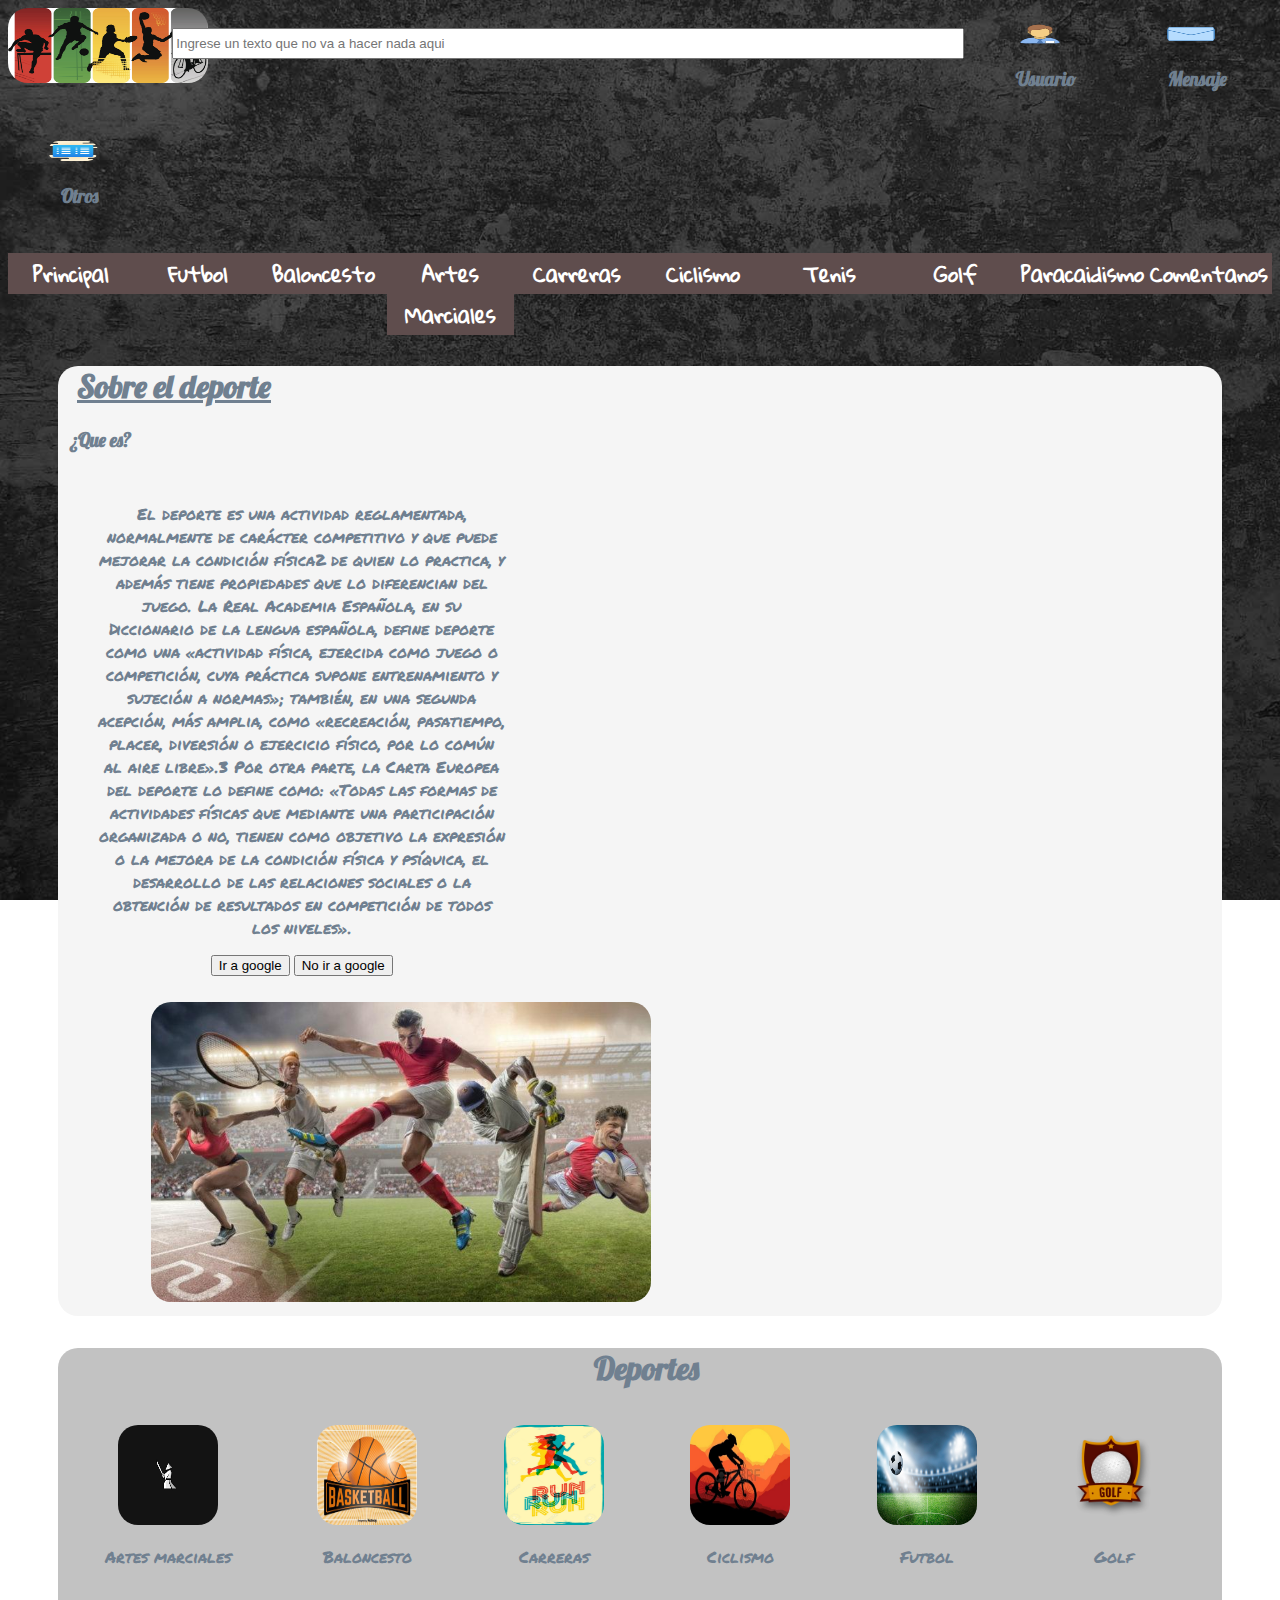
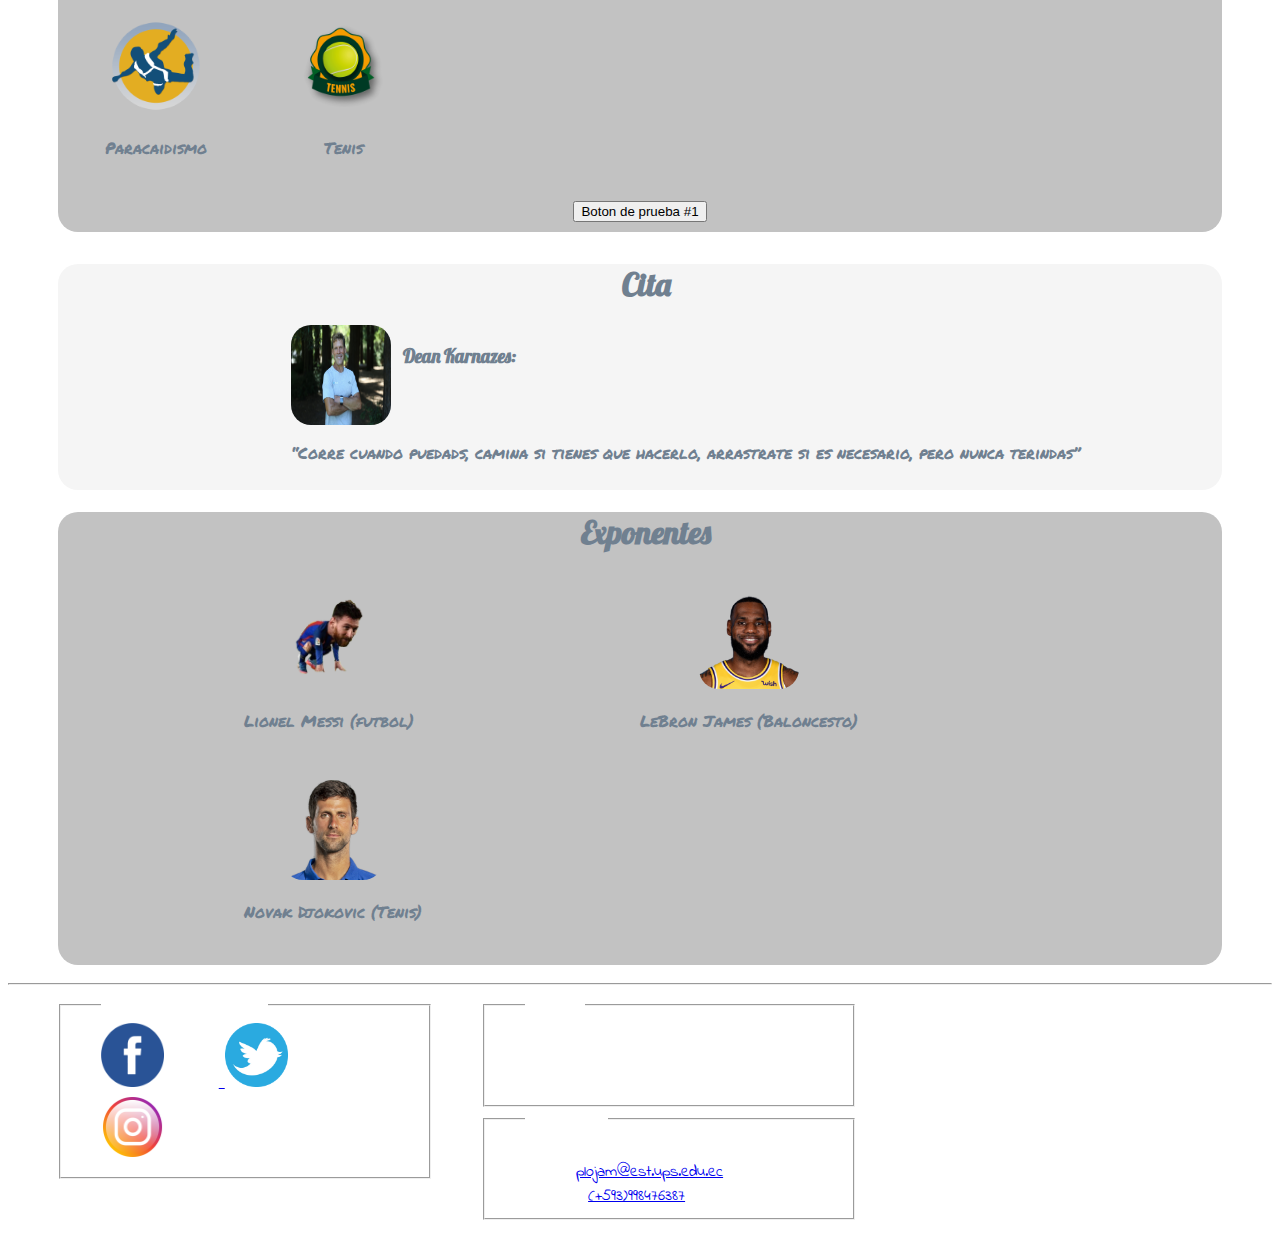
<file: paginasHTML/index.html>
<!DOCTYPE html>
<html lang="es">


<head>

    <title>Principal</title>
    <link rel="stylesheet" type="text/css" href="../CSS/formatos.css"/>
    <link rel="stylesheet" type="text/css" href="../CSS/index.css"/>
    <meta charset="utf-8" />
    
</head>

<body>
    
    <header>
        <a id="por"><img src="../imagenes/logo.jpg" width="200" height="75" alt="Deportes" /> </a>

        <input type="text" placeholder="Ingrese un texto que no va a hacer nada aqui">
        <blockquote class="icono">
            <img src="../imagenes/usuario2.png" width="50" height="20" alt="iconoUsuario">
            <h3>Usuario</h3>
        </blockquote>
        <blockquote class="icono">
            <img src="../imagenes/mensaje2.png" width="50" height="20" alt="iconoMensaje">
            <h3>Mensaje</h3>
        </blockquote>
        <blockquote class="icono">
            <img src="../imagenes/mas2.png" width="50" height="20" alt="iconoMas">
            <h3>Otros</h3>
        </blockquote>

        <div class="separadores"></div>

        <nav class="menu"><a href="index.html">Principal</a></nav>
        <nav class="menu"><a href="futbol.html">Futbol</a></nav>
        <nav class="menu"><a href="baloncesto.html">Baloncesto</a></nav>
        <nav class="menu"><a href="artesMarciales.html">Artes Marciales</a></nav>
        <nav class="menu"><a href="carreras.html">Carreras</a></nav>
        <nav class="menu"><a href="ciclismo.html">Ciclismo</a></nav>
        <nav class="menu"><a href="tenis.html">Tenis</a></nav>
        <nav class="menu"><a href="golf.html">Golf</a></nav>
        <nav class="menu"><a href="paracaidismo.html">Paracaidismo</a></nav>
        <nav class="menu"><a href="formulario.html">Comentanos</a></nav>
    </header>

    <div class="separadores"></div>

    <section>
        <h1>&nbsp;<u>Sobre el deporte</u></h1>
        <h3>¿Que es?</h3>
        <blockquote>
            <p>
                El deporte es una actividad reglamentada, normalmente de carácter competitivo y que puede mejorar la condición física2​ de quien lo practica, y además tiene propiedades que 
                lo diferencian del juego. La Real Academia Española, en su Diccionario de la lengua española, define deporte como una «actividad física, ejercida como juego o competición, 
                cuya práctica supone entrenamiento y sujeción a normas»; también, en una segunda acepción, más amplia, como «recreación, pasatiempo, placer, diversión o ejercicio físico, 
                por lo común al aire libre».3​ Por otra parte, la Carta Europea del deporte lo define como: «Todas las formas de actividades físicas que mediante una participación organizada 
                o no, tienen como objetivo la expresión o la mejora de la condición física y psíquica, el desarrollo de las relaciones sociales o la obtención de resultados en competición de 
                todos los niveles».
                <br />
            </p>
            <input class="btn" type="submit" value="Ir a google" />
            <input class="btn" type="submit" value="No ir a google" />
        </blockquote>
        
        <aside>
            <img src="../imagenes/deporte.jpg" width="500" height="300" alt="deportes" />
        </aside>
        <div class="separadores"></div>
    </section>

    <div class="separadores"></div>

    <article class="mitad">
        <h1>Deportes</h1>
        <blockquote class="dep">
            <img src="../imagenes/amlogo.png" width="100" height="100" alt="artesMarciales" />
            <p>Artes marciales</p>
        </blockquote>
        <blockquote class="dep">
            <img src="../imagenes/blogo.jpg" width="100" height="100" alt="baloncesto" />
            <p>Baloncesto</p>
        </blockquote>
        <blockquote class="dep">
            <img src="../imagenes/clogo.jpg" width="100" height="100" alt="carreras" />
            <p>Carreras</p>
        </blockquote>
        <blockquote class="dep">
            <img src="../imagenes/ciclismologo.jpg" width="100" height="100" alt="ciclismo logo" />
            <p>Ciclismo</p>
        </blockquote>
        <blockquote class="dep">
            <img src="../imagenes/futbolLogo.jpg" width="100" height="100" alt="futbolLogo" />
            <p>Futbol</p>
        </blockquote>
        <blockquote class="dep">
            <img src="../imagenes/golflogo.png" width="100" height="100" alt="golf logo" />
            <p>Golf</p>
        </blockquote>
        <blockquote class="dep">
            <img src="../imagenes/paracaidismoLogo.png" width="100" height="100" alt="Paracaidismo Logo" />
            <p>Paracaidismo</p>
        </blockquote>
        <blockquote class="dep">
            <img src="../imagenes/tenislogo.png" width="100" height="100" alt="tenis logo" />
            <p>Tenis</p>
        </blockquote>
        <div class="separadores"></div>
        <input class="btn" type="submit" value="Boton de prueba #1" />
        
    </article>
    
    <div class="separadores"></div>

    <section>
        <h1 class="mitad">Cita</h1>
        <article id="cita">
            <img src="../imagenes/karnazes.jpg" width="100" height="100" alt="karnazes" />
            <h3>Dean Karnazes:</h3>
            <p><q>Corre cuando puedads, camina si tienes que hacerlo, arrastrate si es necesario, pero nunca terindas</q></p>
        </article>
        <div class="separadores"></div>
        
    </section>    

    <article>
        <h1 class="mitad">Exponentes</h1>
        <blockquote class="exponentes">
            <img src="../imagenes/messi.png" width="100" height="100" alt="messi" />
            <p>Lionel Messi (futbol)</p>
        </blockquote>
        <blockquote class="exponentes">
            <img src="../imagenes/LeBronJames.png" width="100" height="100" alt="leBron" />
            <p>LeBron James (Baloncesto)</p>
        </blockquote>
        <blockquote class="exponentes">
            <img src="../imagenes/NovakDjokovic.png" width="100" height="100" alt="tenis logo" />
            <p>Novak Djokovic (Tenis)</p>
        </blockquote>
        <div class="separadores"></div>
    </article>

    <div class="separadores"></div>

    <footer>
        <hr>
        <fieldset>
            <legend>Nuestras redes sociales</legend>
            <a href="https://www.facebook.com/profile"><img src="../imagenes/faceLogo.png" width="50" height="20" alt="Fcebook Logo" /> </a>
            
            <a href="https://www.twitter.com"><img src="../imagenes/twitterLogo.png" width="50" height="20" alt="Twitter Logo" /> </a>
        
            <a href="https://www.instagram.com"><img src="../imagenes/instaLogo.png" width="50" height="20" alt="Instagram Logo" /> </a>
            
        </fieldset>
        <fieldset>
            <legend>Intitucion</legend>
            <span>
                Nombre: Universidad Politecnica Salesiana
                <br />
                Sede: Cuenca
                <br />
                Periodo: 56
            </span>
        </fieldset>
        <fieldset>
            <legend>Contactanos</legend>
            <span>
                Nombre: Pablo Esteban Loja Morocho
                <br />
                Correo: <a href="mailto:plojam@est.ups.edu.ec">plojam@est.ups.edu.ec</a>
                <br />
                Telefono: <a href="tel:+1998476387">(+593)998476387</a>
            </span>
        </fieldset>
        <div class="separadores"></div>
        
        <span id="derechos">&#8226;©Todos los derechos reservados&#8226;</span>
        
     </footer>

</body>


</html>
</file>
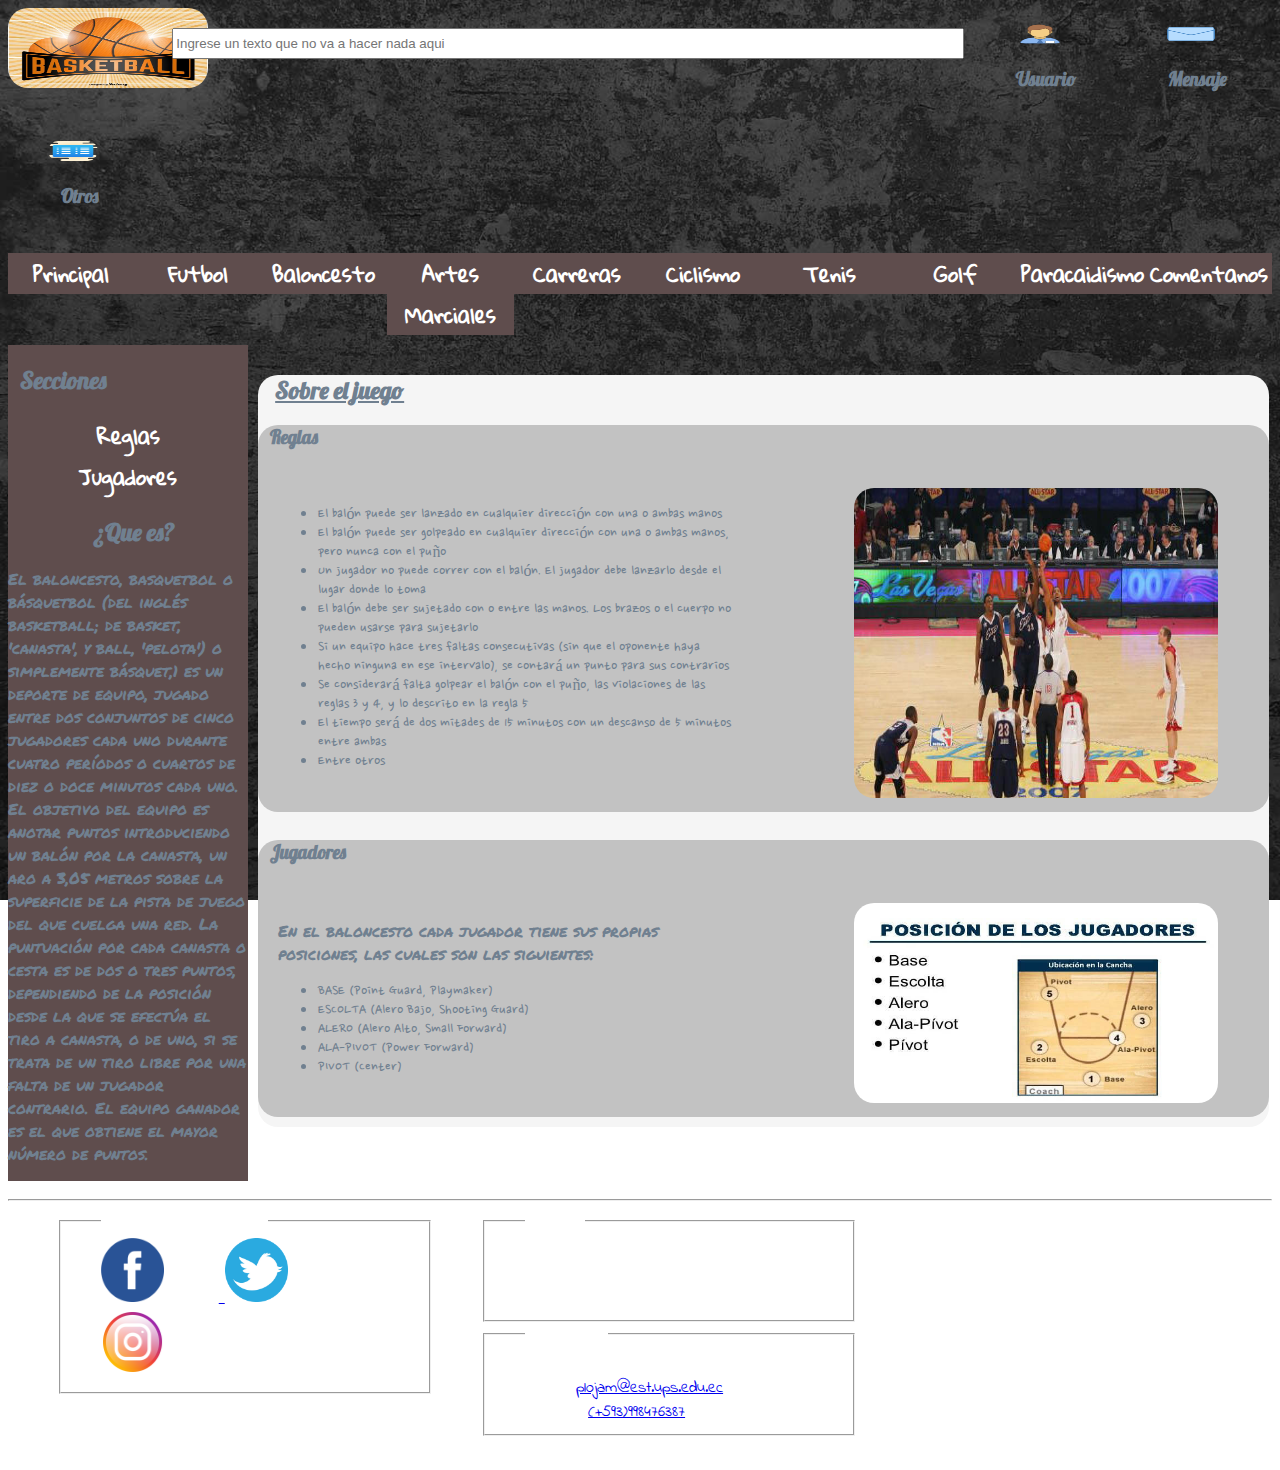
<file: paginasHTML/baloncesto.html>
<!DOCTYPE html>
<html lang="es">


<head>

    <title>Baloncesto</title>
    <link rel="stylesheet" type="text/css" href="../CSS/dosColumnas.css"/>
    <link rel="stylesheet" type="text/css" href="../CSS/formatos.css"/>
    <meta charset="utf-8" />
    
</head>

<body>
    
    <header>
        <a id="por"><img src="../imagenes/blogo.jpg" width="200" height="80" alt="Deportes" /> </a>

        <input type="text" placeholder="Ingrese un texto que no va a hacer nada aqui">
        <blockquote class="icono">
            <img src="../imagenes/usuario2.png" width="50" height="20" alt="iconoUsuario">
            <h3>Usuario</h3>
        </blockquote>
        <blockquote class="icono">
            <img src="../imagenes/mensaje2.png" width="50" height="20" alt="iconoMensaje">
            <h3>Mensaje</h3>
        </blockquote>
        <blockquote class="icono">
            <img src="../imagenes/mas2.png" width="50" height="20" alt="iconoMas">
            <h3>Otros</h3>
        </blockquote>

        <div class="separadores"></div>

        <nav class="menu"><a href="index.html">Principal</a></nav>
        <nav class="menu"><a href="futbol.html">Futbol</a></nav>
        <nav class="menu"><a href="baloncesto.html">Baloncesto</a></nav>
        <nav class="menu"><a href="artesMarciales.html">Artes Marciales</a></nav>
        <nav class="menu"><a href="carreras.html">Carreras</a></nav>
        <nav class="menu"><a href="ciclismo.html">Ciclismo</a></nav>
        <nav class="menu"><a href="tenis.html">Tenis</a></nav>
        <nav class="menu"><a href="golf.html">Golf</a></nav>
        <nav class="menu"><a href="paracaidismo.html">Paracaidismo</a></nav>
        <nav class="menu"><a href="formulario.html">Comentanos</a></nav>
    </header>

    <div class="separadores"></div>

    <aside id="izq">
        <h2>Secciones</h2>
        <nav class="vinculo"><a href="#reglas">Reglas</a></nav>
        <nav class="vinculo"><a href="#jugadores">Jugadores</a></nav>
        <h2 class="mitad">¿Que es?</h2>
        <p>
        El baloncesto, basquetbol o básquetbol (del inglés basketball; de basket, 'canasta', y ball, 'pelota') o simplemente básquet,1 es un deporte de equipo, jugado entre dos conjuntos de cinco 
        jugadores cada uno durante cuatro períodos o cuartos de diez​ o doce minutos cada uno. El objetivo del equipo es anotar puntos introduciendo un balón por la canasta, un aro a 3,05 metros 
        sobre la superficie de la pista de juego del que cuelga una red. La puntuación por cada canasta o cesta es de dos o tres puntos, dependiendo de la posición desde la que se efectúa el tiro 
        a canasta, o de uno, si se trata de un tiro libre por una falta de un jugador contrario. El equipo ganador es el que obtiene el mayor número de puntos.
        </p>
    </aside>


    <aside id="der">
        
        <div class="separadores"></div>
        <section>
            <h2>&nbsp;<u>Sobre el juego</u></h2>
            <article id="reglas">
                    <h3>Reglas</h3>
                <aside>
                    <ul>
                        <li>El balón puede ser lanzado en cualquier dirección con una o ambas manos</li>
                        <li>El balón puede ser golpeado en cualquier dirección con una o ambas manos, pero nunca con el puño</li>
                        <li>Un jugador no puede correr con el balón. El jugador debe lanzarlo desde el lugar donde lo toma</li>
                        <li>El balón debe ser sujetado con o entre las manos. Los brazos o el cuerpo no pueden usarse para sujetarlo</li>
                        <li>Si un equipo hace tres faltas consecutivas (sin que el oponente haya hecho ninguna en ese intervalo), se contará un punto para sus contrarios</li>
                        <li>Se considerará falta golpear el balón con el puño, las violaciones de las reglas 3 y 4, y lo descrito en la regla 5</li>
                        <li>El tiempo será de dos mitades de 15 minutos con un descanso de 5 minutos entre ambas</li>
                        <li>Entre otros</li>
                    </ul>
                </aside>
                
                <aside>
                    <img class="ita" src="../imagenes/bregla.jpg" width="500" height="310" alt="juego"/>
                </aside>
                <div class="separadores"></div>
            </article>
            <div class="separadores"></div>
            <article id="jugadores">
                <h3>Jugadores</h3>
                <aside>
                    <p>
                        En el baloncesto cada jugador tiene sus propias posiciones, las cuales son las siguientes:
                    </p>
                    <ul>
                        <li>BASE (Point Guard, Playmaker)</li>
                        <li>ESCOLTA (Alero Bajo, Shooting Guard)</li>
                        <li>ALERO (Alero Alto, Small Forward)</li>
                        <li>ALA-PIVOT (Power Forward)</li>
                        <li>PIVOT (Center)</li>
                    </ul>
                </aside>
                
                <aside>
                    <img class="ita" src="../imagenes/bjugadores.jpg" width="500" height="200" alt="jugadores"/>
                </aside>
                <div class="separadores"></div>
            </article>
            <div class="separadores"></div>
        </section>
        <div class="separadores"></div>
    </aside>

    <div class="separadores"></div>

    <footer>
        <hr>
        <fieldset>
            <legend>Nuestras redes sociales</legend>
            <a href="https://www.facebook.com/profile"><img src="../imagenes/faceLogo.png" width="50" height="20" alt="Fcebook Logo" /> </a>
            
            <a href="https://www.twitter.com"><img src="../imagenes/twitterLogo.png" width="50" height="20" alt="Twitter Logo" /> </a>
        
            <a href="https://www.instagram.com"><img src="../imagenes/instaLogo.png" width="50" height="20" alt="Instagram Logo" /> </a>
            
        </fieldset>
        <fieldset>
            <legend>Intitucion</legend>
            <span>
                Nombre: Universidad Politecnica Salesiana
                <br />
                Sede: Cuenca
                <br />
                Periodo: 56
            </span>
        </fieldset>
        <fieldset>
            <legend>Contactanos</legend>
            <span>
                Nombre: Pablo Esteban Loja Morocho
                <br />
                Correo: <a href="mailto:plojam@est.ups.edu.ec">plojam@est.ups.edu.ec</a>
                <br />
                Telefono: <a href="tel:+1998476387">(+593)998476387</a>
            </span>
        </fieldset>
        <div class="separadores"></div>
        
        <span id="derechos">&#8226;©Todos los derechos reservados&#8226;</span>
        
     </footer>

</body>



</html>
</file>
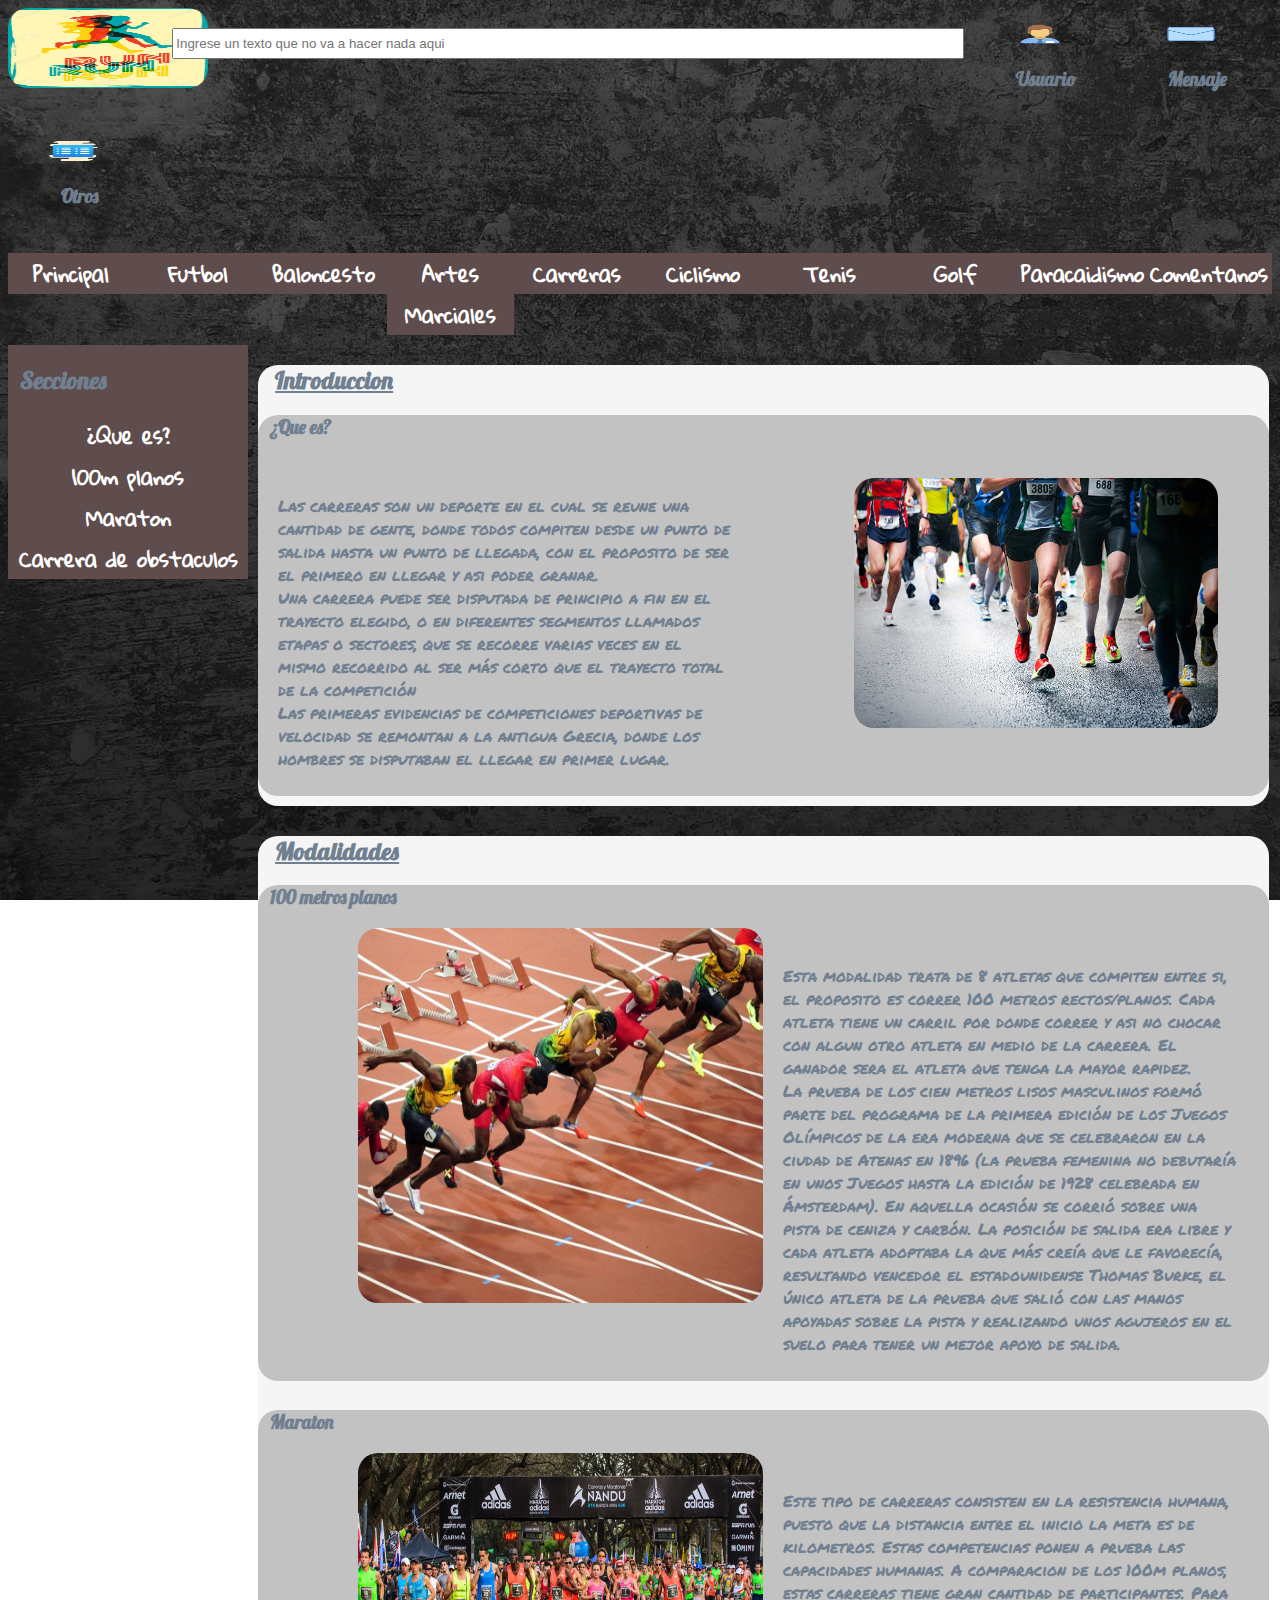
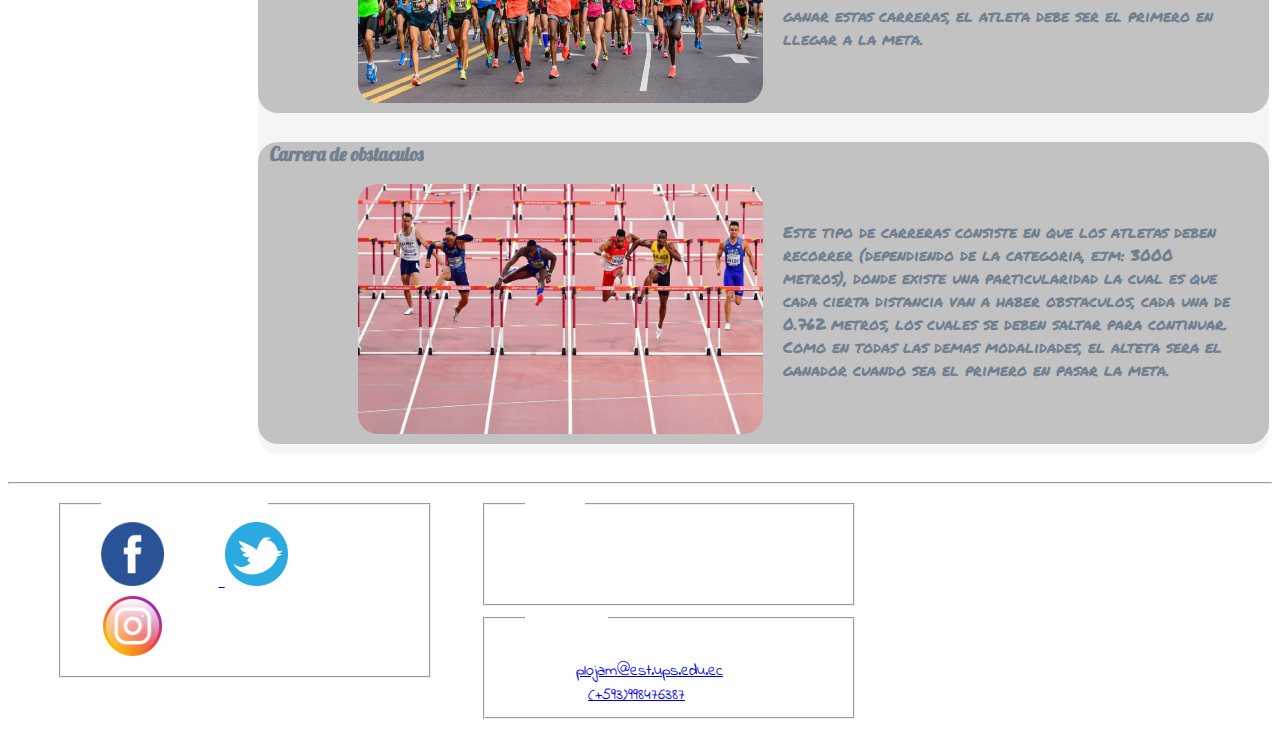
<file: paginasHTML/carreras.html>
<!DOCTYPE html>
<html lang="es">


<head>

    <title>Carreras</title>
    <link rel="stylesheet" type="text/css" href="../CSS/dosColumnas.css"/>
    <link rel="stylesheet" type="text/css" href="../CSS/formatos.css"/>
    <meta charset="utf-8" />
    
</head>

<body>
    
    <header>
        <a id="por"><img src="../imagenes/clogo.jpg" width="200" height="80" alt="Deportes" /> </a>

        <input type="text" placeholder="Ingrese un texto que no va a hacer nada aqui">
        <blockquote class="icono">
            <img src="../imagenes/usuario2.png" width="50" height="20" alt="iconoUsuario">
            <h3>Usuario</h3>
        </blockquote>
        <blockquote class="icono">
            <img src="../imagenes/mensaje2.png" width="50" height="20" alt="iconoMensaje">
            <h3>Mensaje</h3>
        </blockquote>
        <blockquote class="icono">
            <img src="../imagenes/mas2.png" width="50" height="20" alt="iconoMas">
            <h3>Otros</h3>
        </blockquote>

        <div class="separadores"></div>

        <nav class="menu"><a href="index.html">Principal</a></nav>
        <nav class="menu"><a href="futbol.html">Futbol</a></nav>
        <nav class="menu"><a href="baloncesto.html">Baloncesto</a></nav>
        <nav class="menu"><a href="artesMarciales.html">Artes Marciales</a></nav>
        <nav class="menu"><a href="carreras.html">Carreras</a></nav>
        <nav class="menu"><a href="ciclismo.html">Ciclismo</a></nav>
        <nav class="menu"><a href="tenis.html">Tenis</a></nav>
        <nav class="menu"><a href="golf.html">Golf</a></nav>
        <nav class="menu"><a href="paracaidismo.html">Paracaidismo</a></nav>
        <nav class="menu"><a href="formulario.html">Comentanos</a></nav>
    </header>

    <div class="separadores"></div>

    <aside id="izq">
        <h2>Secciones</h2>
        <nav class="vinculo"><a href="#que">¿Que es?</a></nav>
        <nav class="vinculo"><a href="#100">100m planos</a></nav>
        <nav class="vinculo"><a href="#maraton">Maraton</a></nav>
        <nav class="vinculo"><a href="#obstaculos">Carrera de obstaculos</a></nav>
    </aside>
        

    <aside id="der">
        <section>
            <h2>&nbsp;<u>Introduccion</u></h2>

            <article id="que">
                <h3>¿Que es?</h3>
                <aside>
                    <p>
                        Las carreras son un deporte en el cual se reune una cantidad de gente, donde todos compiten desde un punto de salida hasta un punto de llegada, 
                        con el proposito de ser el primero en llegar y asi poder granar.
                        <br />
                        Una carrera puede ser disputada de principio a fin en el trayecto elegido, o en diferentes segmentos llamados etapas o sectores, que se recorre 
                        varias veces en el mismo recorrido al ser más corto que el trayecto total de la competición
                        <br />
                        Las primeras evidencias de competiciones deportivas de velocidad se remontan a la antigua Grecia, donde los hombres se disputaban el llegar en 
                        primer lugar.
                    </p>
                </aside>
                
                <aside>
                    <img class="ita" src="../imagenes/cinicio.jpg" width="300" height="250" alt="carreras"/>
                </aside>
                <div class="separadores"></div>
            </article>
            <div class="separadores"></div>
        </section>
        <div class="separadores"></div>
        <section>
            <h2>&nbsp;<u>Modalidades</u></h2>
            <article id="100">
                <h3>100 metros planos</h3>
                <img src="../imagenes/100.jpg" width="400" height="375" alt="100"/>
                <aside>
                    <p>
                        Esta modalidad trata de 8 atletas que compiten entre si, el proposito es correr 100 metros rectos/planos. Cada atleta tiene un carril por donde correr y asi no chocar con 
                        algun otro atleta en medio de la carrera. El ganador sera el atleta que tenga la mayor rapidez.
                        <br />
                        La prueba de los cien metros lisos masculinos formó parte del programa de la primera edición de los Juegos Olímpicos de la era moderna que se celebraron en la ciudad de 
                        Atenas en 1896 (la prueba femenina no debutaría en unos Juegos hasta la edición de 1928 celebrada en Ámsterdam). En aquella ocasión se corrió sobre una pista de ceniza y 
                        carbón. La posición de salida era libre y cada atleta adoptaba la que más creía que le favorecía, resultando vencedor el estadounidense Thomas Burke, el único atleta de la 
                        prueba que salió con las manos apoyadas sobre la pista y realizando unos agujeros en el suelo para tener un mejor apoyo de salida.
                    </p>
                </aside>
                <div class="separadores"></div>
            </article>
            <div class="separadores"></div>
            <article id="maraton">
                <h3>Maraton</h3>
                <img src="../imagenes/maraton.jpg" width="400" height="250" alt="maraton"/>
                <aside>
                    <p>
                        Este tipo de carreras consisten en la resistencia humana, puesto que la distancia entre el inicio  la meta es de kilometros. Estas competencias ponen a prueba las 
                        capacidades humanas. A comparacion de los 100m planos, estas carreras tiene gran cantidad de participantes. Para ganar estas carreras, el atleta debe ser el primero 
                        en llegar a la meta.
                    </p>
                </aside>
                <div class="separadores"></div>
            </article>
            <div class="separadores"></div>
            <article id="obstaculos">
                <h3>Carrera de obstaculos</h3>
                <img src="../imagenes/obstaculos.jpg" width="400" height="250" alt="obstaculos"/>
                <aside>
                    <p>
                        Este tipo de carreras consiste en que los atletas deben recorrer (dependiendo de la categoria, ejm: 3000 metros), donde existe una particularidad la cual es que cada 
                        cierta distancia van a haber obstaculos, cada una de 0.762 metros, los cuales se deben saltar para continuar. Como en todas las demas modalidades, el alteta sera el ganador
                        cuando sea el primero en pasar la meta.
                    </p>
                </aside>
                <div class="separadores"></div>
            </article>
            <div class="separadores"></div>
        </section>
        <div class="separadores"></div>
    </aside>
    

    <div class="separadores"></div>

    <footer>
        <hr>
        <fieldset>
            <legend>Nuestras redes sociales</legend>
            <a href="https://www.facebook.com/profile"><img src="../imagenes/faceLogo.png" width="50" height="20" alt="Fcebook Logo" /> </a>
            
            <a href="https://www.twitter.com"><img src="../imagenes/twitterLogo.png" width="50" height="20" alt="Twitter Logo" /> </a>
        
            <a href="https://www.instagram.com"><img src="../imagenes/instaLogo.png" width="50" height="20" alt="Instagram Logo" /> </a>
            
        </fieldset>
        <fieldset>
            <legend>Intitucion</legend>
            <span>
                Nombre: Universidad Politecnica Salesiana
                <br />
                Sede: Cuenca
                <br />
                Periodo: 56
            </span>
        </fieldset>
        <fieldset>
            <legend>Contactanos</legend>
            <span>
                Nombre: Pablo Esteban Loja Morocho
                <br />
                Correo: <a href="mailto:plojam@est.ups.edu.ec">plojam@est.ups.edu.ec</a>
                <br />
                Telefono: <a href="tel:+1998476387">(+593)998476387</a>
            </span>
        </fieldset>
        <div class="separadores"></div>
        
        <span id="derechos">&#8226;©Todos los derechos reservados&#8226;</span>
        
     </footer>

</body>

</html>
</file>
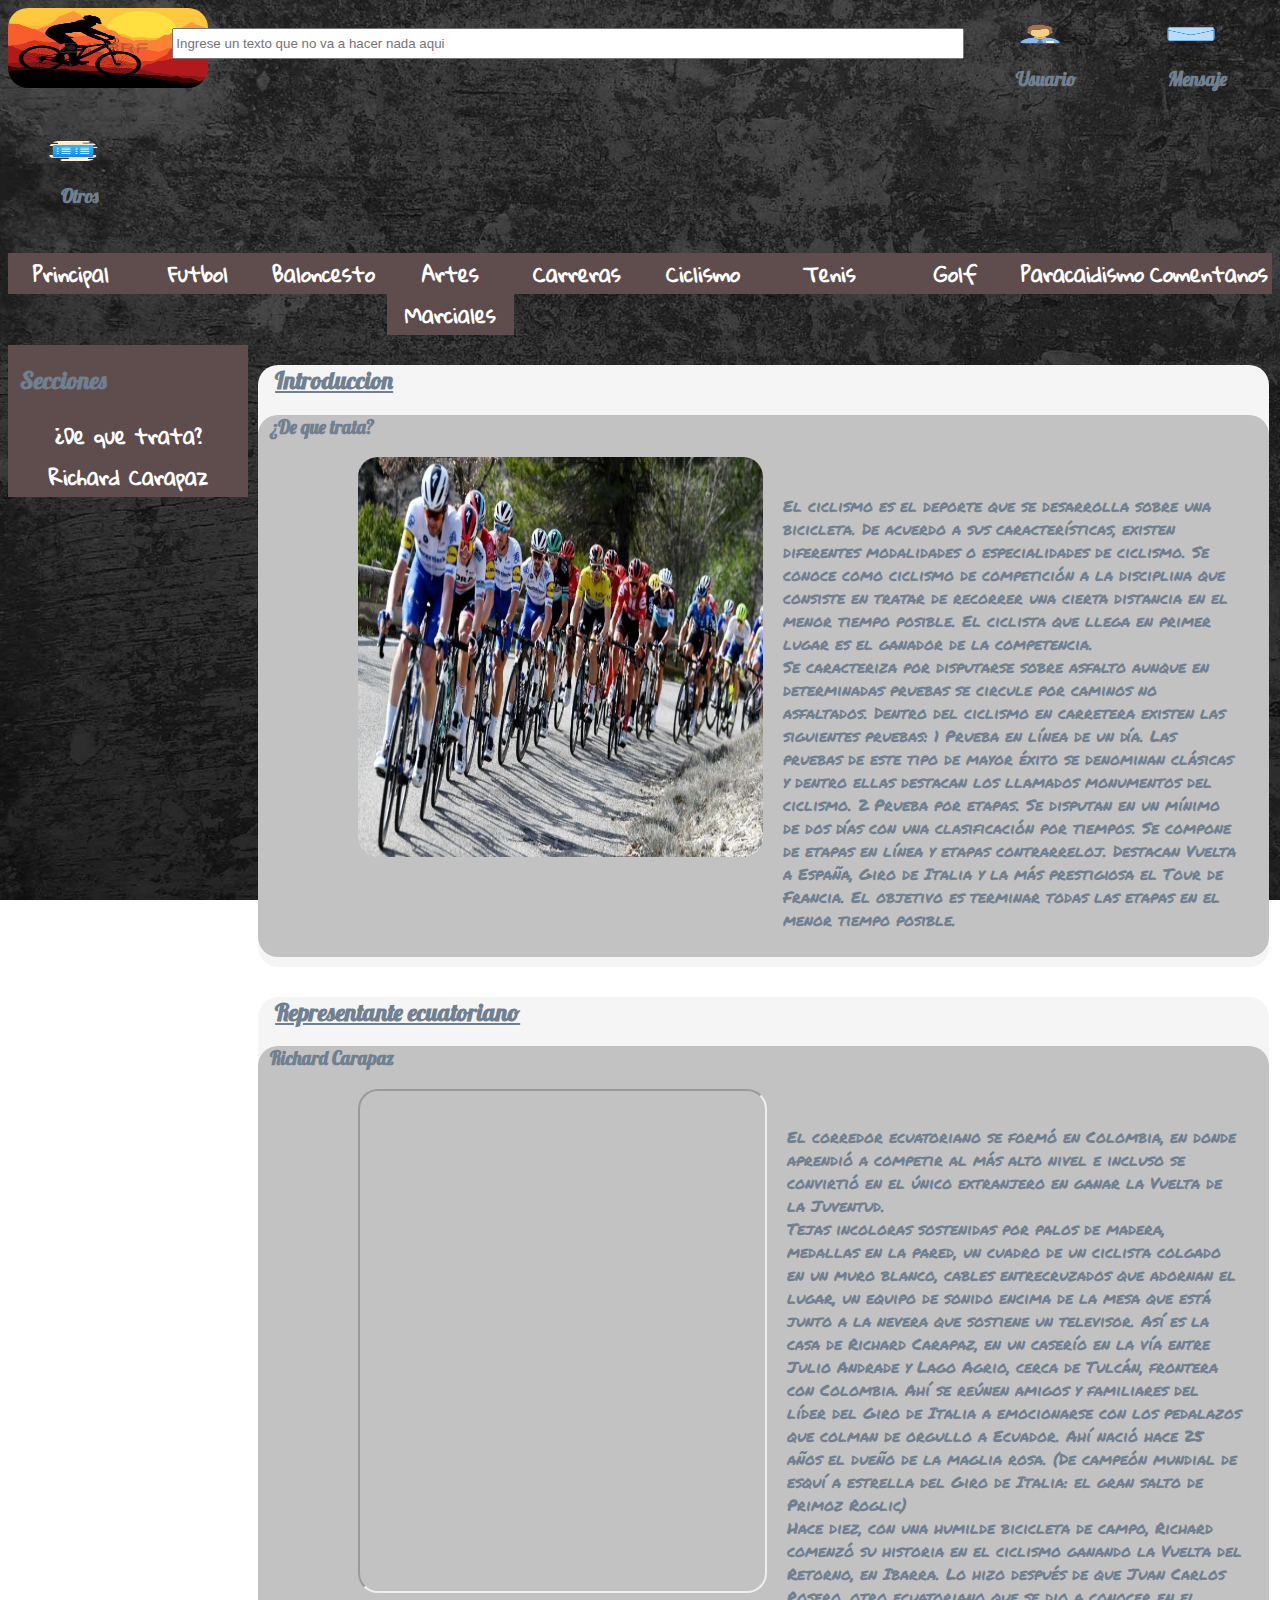
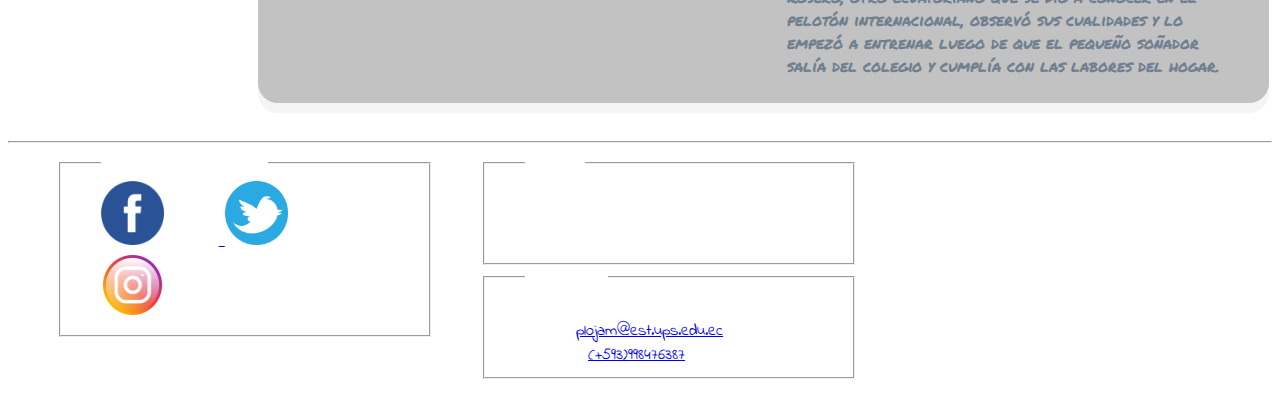
<file: paginasHTML/ciclismo.html>
<!DOCTYPE html>
<html lang="es">


<head>

    <title>Ciclismo</title>
    <link rel="stylesheet" type="text/css" href="../CSS/dosColumnas.css"/>
    <link rel="stylesheet" type="text/css" href="../CSS/formatos.css"/>
    <meta charset="utf-8" />
    
</head>

<body>
    
    <header>
        <a id="por"><img src="../imagenes/ciclismologo.jpg" width="200" height="80" alt="Deportes" /> </a>

        <input type="text" placeholder="Ingrese un texto que no va a hacer nada aqui">
        <blockquote class="icono">
            <img src="../imagenes/usuario2.png" width="50" height="20" alt="iconoUsuario">
            <h3>Usuario</h3>
        </blockquote>
        <blockquote class="icono">
            <img src="../imagenes/mensaje2.png" width="50" height="20" alt="iconoMensaje">
            <h3>Mensaje</h3>
        </blockquote>
        <blockquote class="icono">
            <img src="../imagenes/mas2.png" width="50" height="20" alt="iconoMas">
            <h3>Otros</h3>
        </blockquote>

        <div class="separadores"></div>

        <nav class="menu"><a href="index.html">Principal</a></nav>
        <nav class="menu"><a href="futbol.html">Futbol</a></nav>
        <nav class="menu"><a href="baloncesto.html">Baloncesto</a></nav>
        <nav class="menu"><a href="artesMarciales.html">Artes Marciales</a></nav>
        <nav class="menu"><a href="carreras.html">Carreras</a></nav>
        <nav class="menu"><a href="ciclismo.html">Ciclismo</a></nav>
        <nav class="menu"><a href="tenis.html">Tenis</a></nav>
        <nav class="menu"><a href="golf.html">Golf</a></nav>
        <nav class="menu"><a href="paracaidismo.html">Paracaidismo</a></nav>
        <nav class="menu"><a href="formulario.html">Comentanos</a></nav>
    </header>

    <div class="separadores"></div>

    <aside id="izq">
        <h2>Secciones</h2>
        <nav class="vinculo"><a href="#trata">¿De que trata?</a></nav>
        <nav class="vinculo"><a href="#richard">Richard Carapaz</a></nav>
    </aside>

    <aside id="der">
        <section>
            <h2>&nbsp;<u>Introduccion</u></h2>
            <article id="trata">
                <h3>¿De que trata?</h3>
                <img src="../imagenes/ciclismo.jpg" width="500" height="400" alt="ciclismo"/>
                <aside>
                    <p>
                        El ciclismo es el deporte que se desarrolla sobre una bicicleta. De acuerdo a sus características, existen diferentes modalidades o especialidades de ciclismo.
                        Se conoce como ciclismo de competición a la disciplina que consiste en tratar de recorrer una cierta distancia en el menor tiempo posible. El ciclista que llega 
                        en primer lugar es el ganador de la competencia.
                        <br />
                        Se caracteriza por disputarse sobre asfalto aunque en determinadas pruebas se circule por caminos no asfaltados. Dentro del ciclismo en carretera existen las 
                        siguientes pruebas: 1 Prueba en línea de un día. Las pruebas de este tipo de mayor éxito se denominan clásicas y dentro ellas destacan los llamados monumentos del 
                        ciclismo. 2 Prueba por etapas. Se disputan en un mínimo de dos días con una clasificación por tiempos. Se compone de etapas en línea y etapas contrarreloj. Destacan 
                        Vuelta a España, Giro de Italia y la más prestigiosa el Tour de Francia. El objetivo es terminar todas las etapas en el menor tiempo posible.
                    </p>
                </aside>
                <div class="separadores"></div>
            </article>
            <div class="separadores"></div>
        </section>
        <div class="separadores"></div>
        <section>
            <h2>&nbsp;<u>Representante ecuatoriano</u></h2>
            <article id="richard">
                <h3>Richard Carapaz</h3>
                
                <iframe width="700" height="500" src="https://www.youtube.com/embed/z6vEg4dIC-I" allow="accelerometer; autoplay; encrypted-media; gyroscope; picture-in-picture" 
                allowfullscreen></iframe>  
                
                
                <aside>
                    <p>
                        El corredor ecuatoriano se formó en Colombia, en donde aprendió a competir al más alto nivel e incluso se convirtió en el único extranjero en ganar la Vuelta de la Juventud.
                        <br />
                        Tejas incoloras sostenidas por palos de madera, medallas en la pared, un cuadro de un ciclista colgado en un muro blanco, cables entrecruzados que adornan el lugar, un equipo 
                        de sonido encima de la mesa que está junto a la nevera que sostiene un televisor. Así es la casa de Richard Carapaz, en un caserío en la vía entre Julio Andrade y Lago Agrio, 
                        cerca de Tulcán, frontera con Colombia. Ahí se reúnen amigos y familiares del líder del Giro de Italia a emocionarse con los pedalazos que colman de orgullo a Ecuador. Ahí 
                        nació hace 25 años el dueño de la maglia rosa. (De campeón mundial de esquí a estrella del Giro de Italia: el gran salto de Primoz Roglic)
                        <br />
                        Hace diez, con una humilde bicicleta de campo, Richard comenzó su historia en el ciclismo ganando la Vuelta del Retorno, en Ibarra. Lo hizo después de que Juan Carlos Rosero, 
                        otro ecuatoriano que se dio a conocer en el pelotón internacional, observó sus cualidades y lo empezó a entrenar luego de que el pequeño soñador salía del colegio y cumplía con 
                        las labores del hogar.

                    </p>
                </aside>
                <div class="separadores"></div>
            </article>
            <div class="separadores"></div>
        </section>
        <div class="separadores"></div>
    </aside>

    <div class="separadores"></div>

    <footer>
        <hr>
        <fieldset>
            <legend>Nuestras redes sociales</legend>
            <a href="https://www.facebook.com/profile"><img src="../imagenes/faceLogo.png" width="50" height="20" alt="Fcebook Logo" /> </a>
            
            <a href="https://www.twitter.com"><img src="../imagenes/twitterLogo.png" width="50" height="20" alt="Twitter Logo" /> </a>
        
            <a href="https://www.instagram.com"><img src="../imagenes/instaLogo.png" width="50" height="20" alt="Instagram Logo" /> </a>
            
        </fieldset>
        <fieldset>
            <legend>Intitucion</legend>
            <span>
                Nombre: Universidad Politecnica Salesiana
                <br />
                Sede: Cuenca
                <br />
                Periodo: 56
            </span>
        </fieldset>
        <fieldset>
            <legend>Contactanos</legend>
            <span>
                Nombre: Pablo Esteban Loja Morocho
                <br />
                Correo: <a href="mailto:plojam@est.ups.edu.ec">plojam@est.ups.edu.ec</a>
                <br />
                Telefono: <a href="tel:+1998476387">(+593)998476387</a>
            </span>
        </fieldset>
        <div class="separadores"></div>
        
        <span id="derechos">&#8226;©Todos los derechos reservados&#8226;</span>
        
     </footer>

</body>

</html>
</file>
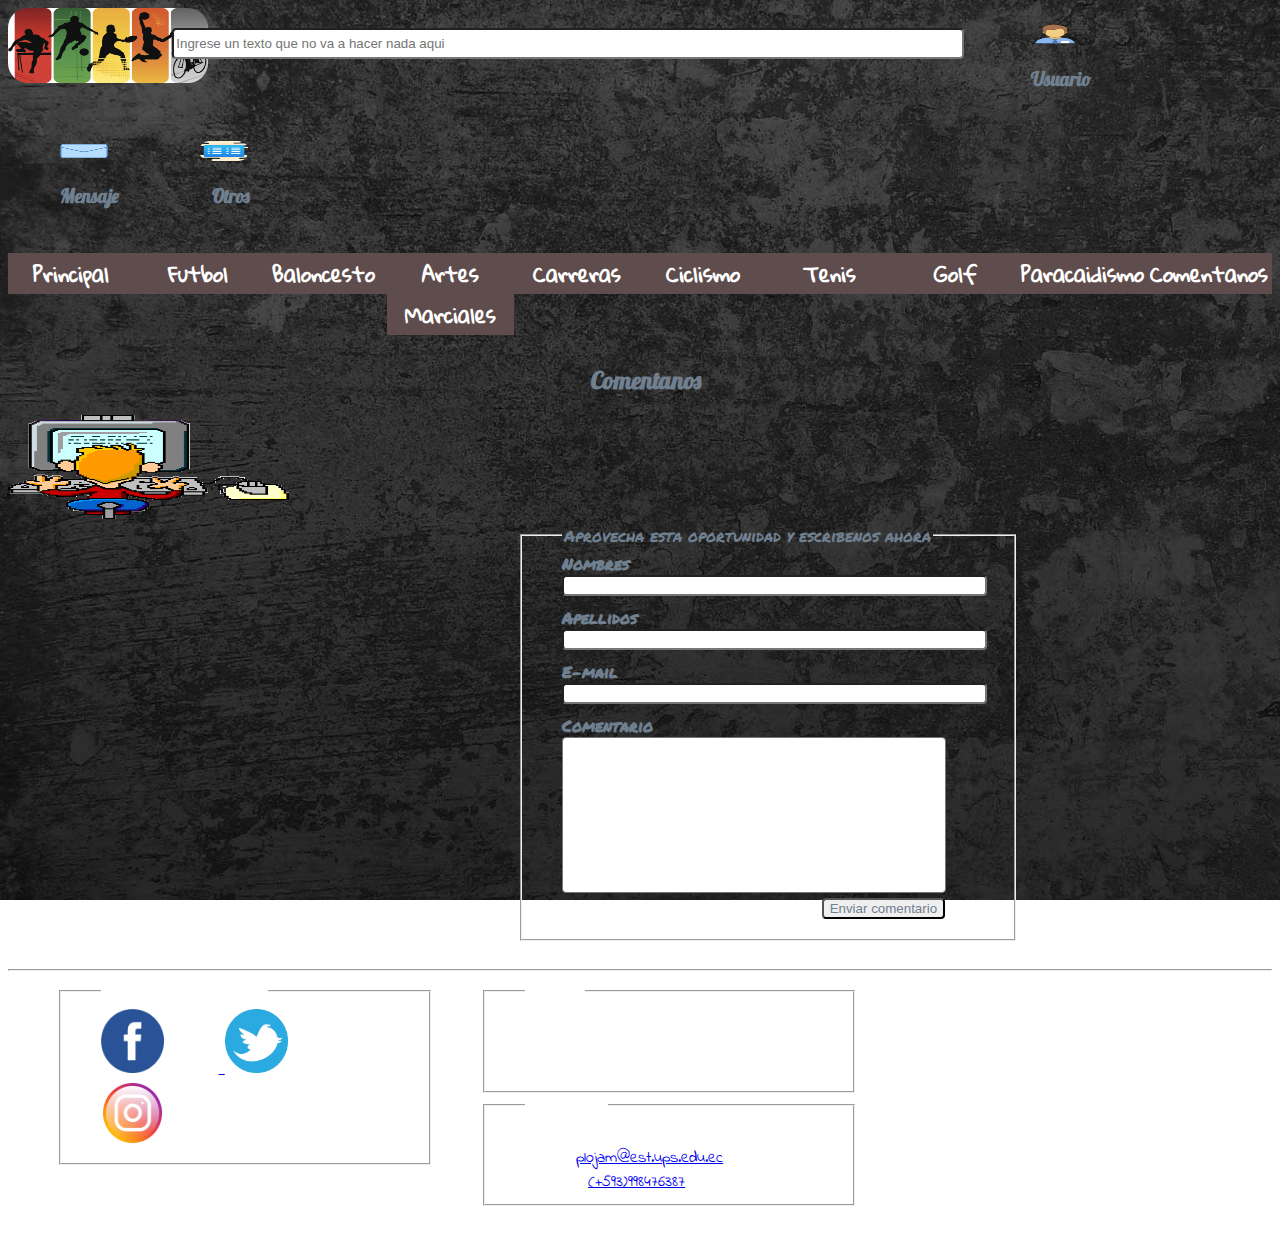
<file: paginasHTML/formulario.html>
<!DOCTYPE html>
<html lang="es">


<head>

    <title>Principal</title>
    <link rel="stylesheet" type="text/css" href="../CSS/formatos.css"/>
    <link rel="stylesheet" type="text/css" href="../CSS/formulario.css"/>
    <meta charset="utf-8" />
    
</head>

<body>
    <header>
        <a id="por"><img src="../imagenes/logo.jpg" width="200" height="75" alt="Deportes" /> </a>

        <input type="text" placeholder="Ingrese un texto que no va a hacer nada aqui">
        <blockquote class="icono">
            <img src="../imagenes/usuario2.png" width="50" height="20" alt="iconoUsuario">
            <h3>Usuario</h3>
        </blockquote>
        <blockquote class="icono">
            <img src="../imagenes/mensaje2.png" width="50" height="20" alt="iconoMensaje">
            <h3>Mensaje</h3>
        </blockquote>
        <blockquote class="icono">
            <img src="../imagenes/mas2.png" width="50" height="20" alt="iconoMas">
            <h3>Otros</h3>
        </blockquote>

        <div class="separadores"></div>

        <nav class="menu"><a href="index.html">Principal</a></nav>
        <nav class="menu"><a href="futbol.html">Futbol</a></nav>
        <nav class="menu"><a href="baloncesto.html">Baloncesto</a></nav>
        <nav class="menu"><a href="artesMarciales.html">Artes Marciales</a></nav>
        <nav class="menu"><a href="carreras.html">Carreras</a></nav>
        <nav class="menu"><a href="ciclismo.html">Ciclismo</a></nav>
        <nav class="menu"><a href="tenis.html">Tenis</a></nav>
        <nav class="menu"><a href="golf.html">Golf</a></nav>
        <nav class="menu"><a href="paracaidismo.html">Paracaidismo</a></nav>
        <nav class="menu"><a href="formulario.html">Comentanos</a></nav>
    </header>

    <div class="separadores"></div>

    <section>
        <h2 class="mitad">Comentanos</h2>
        <img src="../imagenes/cuestionario.gif" width="281" height="104" alt="Pablo Logo" />
        <aside>
            <form>
                <fieldset>
                    <legend>Aprovecha esta oportunidad y escribenos ahora</legend>
                    <label>Nombres</label>
                    <input type="text" id="name" size="50" />
                    <label>Apellidos</label>
                    <input type="text" id="lastname" size="50" />
                    <label>E-mail</label>
                    <input type="text" id="email" size="50" />
                    <label>Comentario</label>
                    <textarea></textarea>
                    <input type="button" value="Enviar comentario" />
                </fieldset>
            </form>
        </aside>
        
            <div class="separadores"></div>
    </section>

    <div class="separadores"></div>

    <footer>
        <hr>
        <fieldset>
            <legend>Nuestras redes sociales</legend>
            <a href="https://www.facebook.com/profile"><img src="../imagenes/faceLogo.png" width="50" height="20" alt="Fcebook Logo" /> </a>
            
            <a href="https://www.twitter.com"><img src="../imagenes/twitterLogo.png" width="50" height="20" alt="Twitter Logo" /> </a>
        
            <a href="https://www.instagram.com"><img src="../imagenes/instaLogo.png" width="50" height="20" alt="Instagram Logo" /> </a>
            
        </fieldset>
        <fieldset>
            <legend>Intitucion</legend>
            <span>
                Nombre: Universidad Politecnica Salesiana
                <br />
                Sede: Cuenca
                <br />
                Periodo: 56
            </span>
        </fieldset>
        <fieldset>
            <legend>Contactanos</legend>
            <span>
                Nombre: Pablo Esteban Loja Morocho
                <br />
                Correo: <a href="mailto:plojam@est.ups.edu.ec">plojam@est.ups.edu.ec</a>
                <br />
                Telefono: <a href="tel:+1998476387">(+593)998476387</a>
            </span>
        </fieldset>
        <div class="separadores"></div>
        
        <span id="derechos">&#8226;©Todos los derechos reservados&#8226;</span>
        
     </footer>
</body>
</file>
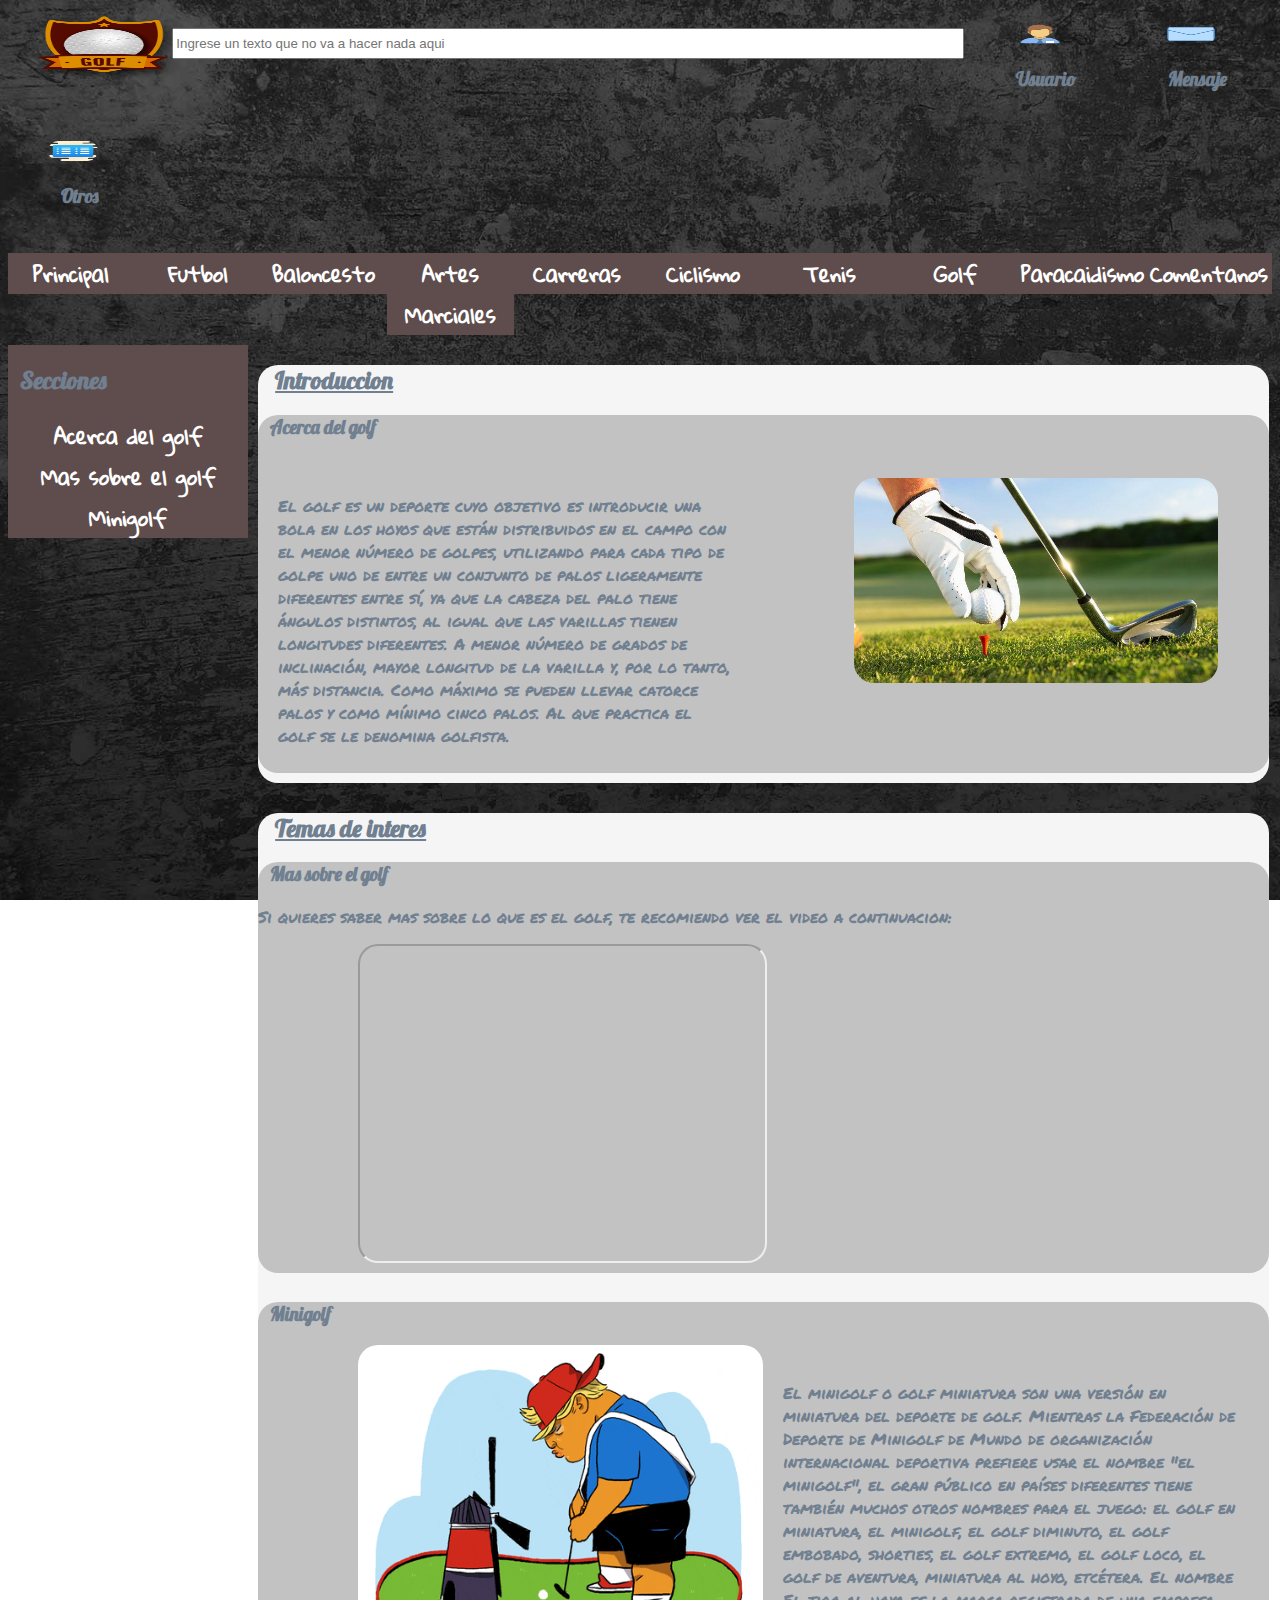
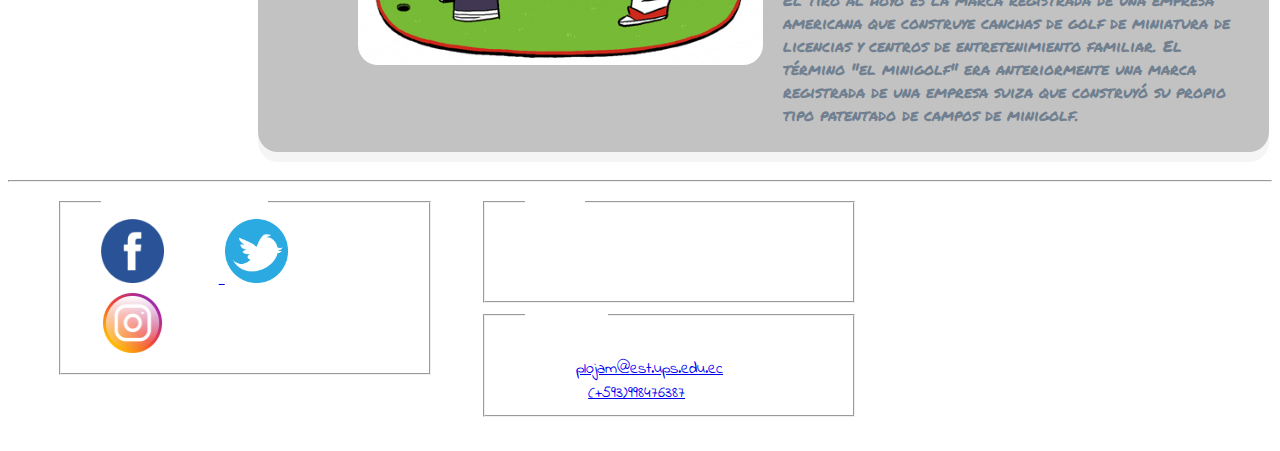
<file: paginasHTML/golf.html>
<!DOCTYPE html>
<html lang="es">


<head>

    <title>Golf</title>
    <link rel="stylesheet" type="text/css" href="../CSS/dosColumnas.css"/>
    <link rel="stylesheet" type="text/css" href="../CSS/formatos.css"/>
    <meta charset="utf-8" />
    
</head>

<body>
    
    <header>
        <a id="por"><img src="../imagenes/golflogo.png" width="200" height="80" alt="Deportes" /> </a>

        <input type="text" placeholder="Ingrese un texto que no va a hacer nada aqui">
        <blockquote class="icono">
            <img src="../imagenes/usuario2.png" width="50" height="20" alt="iconoUsuario">
            <h3>Usuario</h3>
        </blockquote>
        <blockquote class="icono">
            <img src="../imagenes/mensaje2.png" width="50" height="20" alt="iconoMensaje">
            <h3>Mensaje</h3>
        </blockquote>
        <blockquote class="icono">
            <img src="../imagenes/mas2.png" width="50" height="20" alt="iconoMas">
            <h3>Otros</h3>
        </blockquote>

        <div class="separadores"></div>

        <nav class="menu"><a href="index.html">Principal</a></nav>
        <nav class="menu"><a href="futbol.html">Futbol</a></nav>
        <nav class="menu"><a href="baloncesto.html">Baloncesto</a></nav>
        <nav class="menu"><a href="artesMarciales.html">Artes Marciales</a></nav>
        <nav class="menu"><a href="carreras.html">Carreras</a></nav>
        <nav class="menu"><a href="ciclismo.html">Ciclismo</a></nav>
        <nav class="menu"><a href="tenis.html">Tenis</a></nav>
        <nav class="menu"><a href="golf.html">Golf</a></nav>
        <nav class="menu"><a href="paracaidismo.html">Paracaidismo</a></nav>
        <nav class="menu"><a href="formulario.html">Comentanos</a></nav>
    </header>

    <div class="separadores"></div>

    <aside id="izq">
        <h2>Secciones</h2>
        <nav class="vinculo"><a href="#acerca">Acerca del golf</a></nav>
        <nav class="vinculo"><a href="#mas">Mas sobre el golf</a></nav>
        <nav class="vinculo"><a href="#minigolf">Minigolf</a></nav>
    </aside>

    <aside id="der">
        <section>
            <h2>&nbsp;<u>Introduccion</u></h2>
            <article id="acerca">
                <h3>Acerca del golf</h3>
                <aside>
                    <p>
                        El golf es un deporte cuyo objetivo es introducir una bola en los hoyos que están distribuidos en el campo con el menor número de golpes, utilizando para cada tipo de golpe 
                        uno de entre un conjunto de palos ligeramente diferentes entre sí, ya que la cabeza del palo tiene ángulos distintos, al igual que las varillas tienen longitudes diferentes. 
                        A menor número de grados de inclinación, mayor longitud de la varilla y, por lo tanto, más distancia. Como máximo se pueden llevar catorce palos y como mínimo cinco palos. 
                        Al que practica el golf se le denomina golfista.
                    </p>
                </aside>
                
                <aside>
                    <img class="ita" src="../imagenes/golf.jpg" width="400" height="205" alt="golf"/>
                </aside>
                <div class="separadores"></div>
            </article>
            <div class="separadores"></div>
        </section>
        <div class="separadores"></div>
        <section>
            <h2>&nbsp;<u>Temas de interes</u></h2>
            <article id="mas">
                <h3>Mas sobre el golf</h3>
                <p>Si quieres saber mas sobre lo que es el golf, te recomiendo ver el video a continuacion:</p>
                <iframe width="560" height="315" src="https://www.youtube.com/embed/Y01dcULamHc" allow="accelerometer; autoplay; encrypted-media; gyroscope; picture-in-picture" 
                allowfullscreen></iframe>
                <div class="separadores"></div>
            </article>
            <div class="separadores"></div>
            <article id="minigolf">
                <h3>Minigolf</h3>
                <img src="../imagenes/minigolf.gif" width="400" height="320" alt="minigolf"/>
                <aside>
                    <p>
                        El minigolf o golf miniatura son una versión en miniatura del deporte de golf. Mientras la Federación de Deporte de Minigolf de Mundo de organización internacional deportiva 
                        prefiere usar el nombre "el minigolf", el gran público en países diferentes tiene también muchos otros nombres para el juego: el golf en miniatura, el minigolf, el golf 
                        diminuto, el golf embobado, shorties, el golf extremo, el golf loco, el golf de aventura, miniatura al hoyo, etcétera. El nombre El tiro al hoyo es la marca registrada 
                        de una empresa americana que construye canchas de golf de miniatura de licencias y centros de entretenimiento familiar. El término "el minigolf" era anteriormente una marca 
                        registrada de una empresa suiza que construyó su propio tipo patentado de campos de minigolf.
                    </p>
                </aside>
                <div class="separadores"></div>
            </article>
            <div class="separadores"></div>
        </section>
    </aside>

    <div class="separadores"></div>

    <footer>
        <hr>
        <fieldset>
            <legend>Nuestras redes sociales</legend>
            <a href="https://www.facebook.com/profile"><img src="../imagenes/faceLogo.png" width="50" height="20" alt="Fcebook Logo" /> </a>
            
            <a href="https://www.twitter.com"><img src="../imagenes/twitterLogo.png" width="50" height="20" alt="Twitter Logo" /> </a>
        
            <a href="https://www.instagram.com"><img src="../imagenes/instaLogo.png" width="50" height="20" alt="Instagram Logo" /> </a>
            
        </fieldset>
        <fieldset>
            <legend>Intitucion</legend>
            <span>
                Nombre: Universidad Politecnica Salesiana
                <br />
                Sede: Cuenca
                <br />
                Periodo: 56
            </span>
        </fieldset>
        <fieldset>
            <legend>Contactanos</legend>
            <span>
                Nombre: Pablo Esteban Loja Morocho
                <br />
                Correo: <a href="mailto:plojam@est.ups.edu.ec">plojam@est.ups.edu.ec</a>
                <br />
                Telefono: <a href="tel:+1998476387">(+593)998476387</a>
            </span>
        </fieldset>
        <div class="separadores"></div>
        
        <span id="derechos">&#8226;©Todos los derechos reservados&#8226;</span>
        
     </footer>

</body>

</html>
</file>
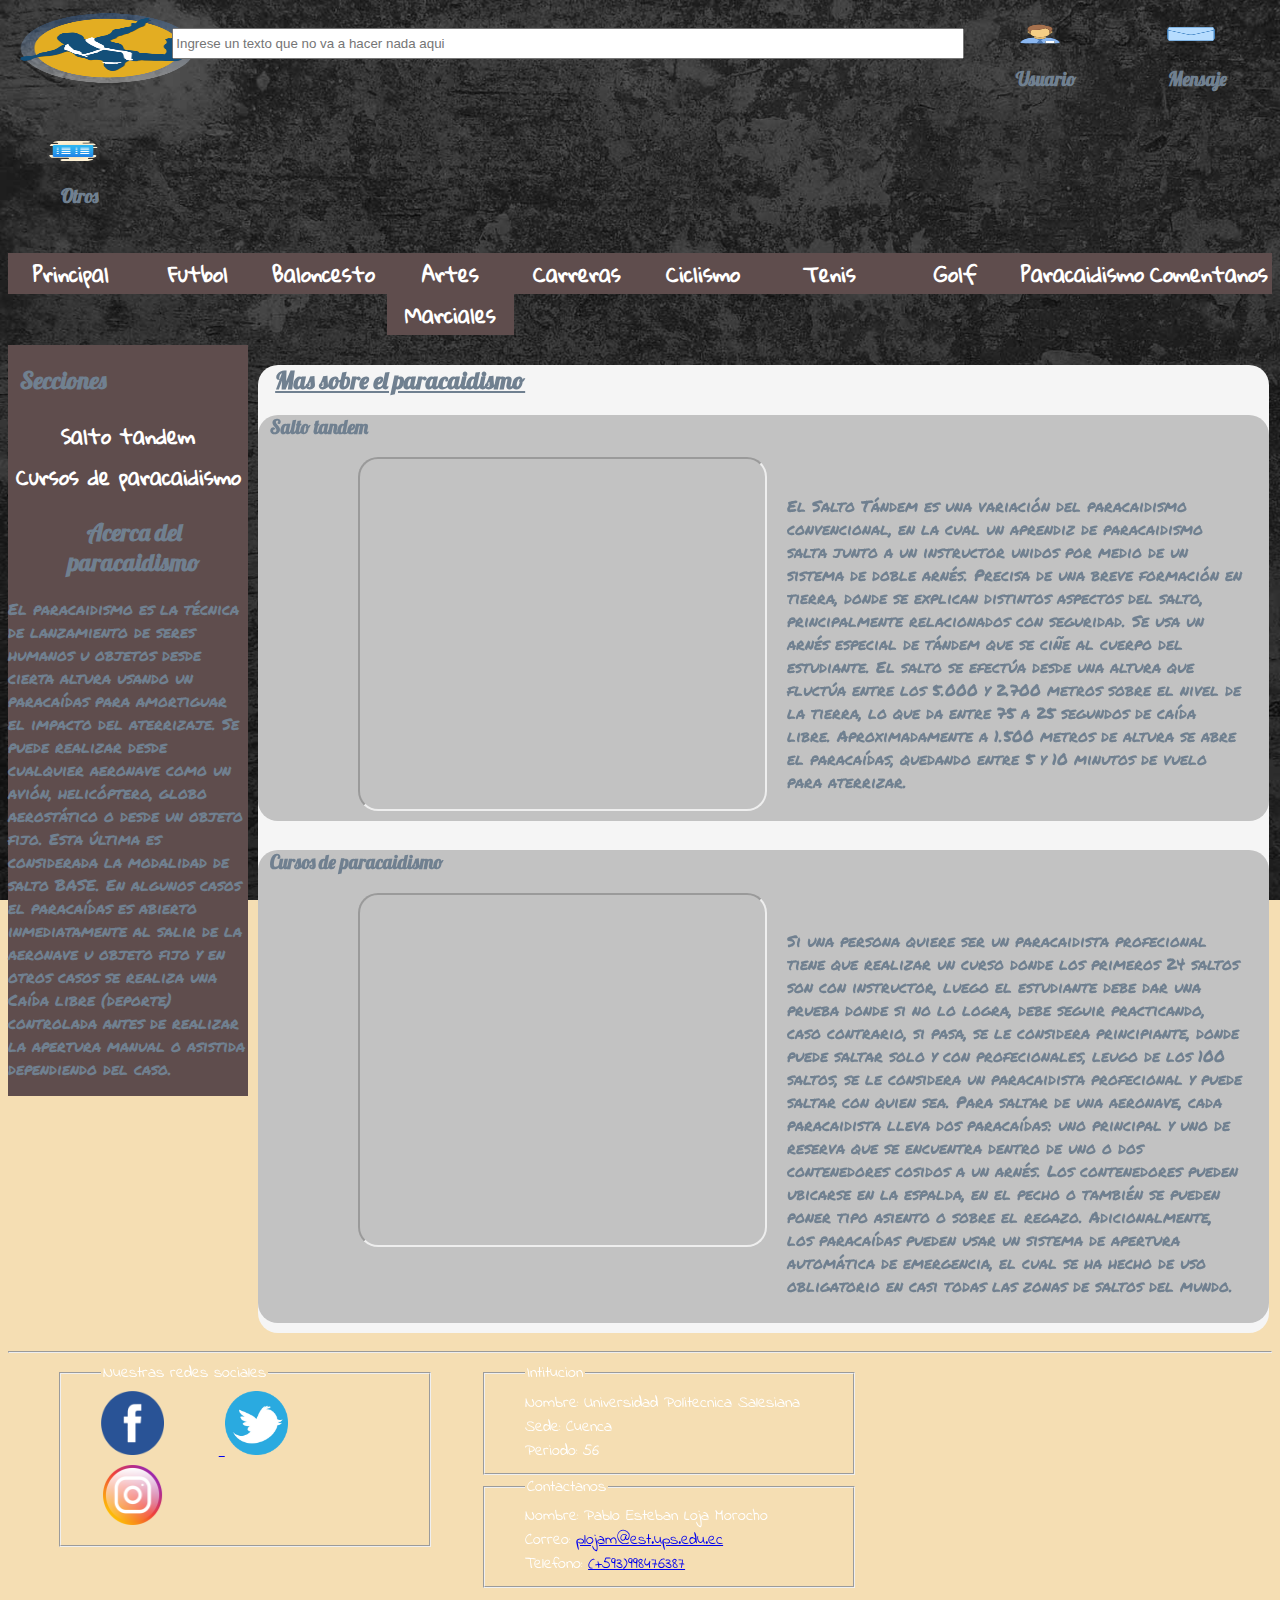
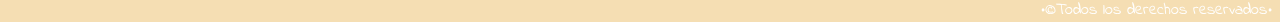
<file: paginasHTML/paracaidismo.html>
<!DOCTYPE html>
<html lang="es">


<head>

    <title>Paracaidismo</title>
    <link rel="stylesheet" type="text/css" href="../CSS/dosColumnas.css"/>
    <link rel="stylesheet" type="text/css" href="../CSS/formatos.css"/>
    <meta charset="utf-8" />
    
</head>

<body style="background-color:wheat">
    
    <header>
        <a id="por"><img src="../imagenes/paracaidismoLogo.png" width="200" height="80" alt="Deportes" /> </a>

        <input type="text" placeholder="Ingrese un texto que no va a hacer nada aqui">
        <blockquote class="icono">
            <img src="../imagenes/usuario2.png" width="50" height="20" alt="iconoUsuario">
            <h3>Usuario</h3>
        </blockquote>
        <blockquote class="icono">
            <img src="../imagenes/mensaje2.png" width="50" height="20" alt="iconoMensaje">
            <h3>Mensaje</h3>
        </blockquote>
        <blockquote class="icono">
            <img src="../imagenes/mas2.png" width="50" height="20" alt="iconoMas">
            <h3>Otros</h3>
        </blockquote>

        <div class="separadores"></div>

        <nav class="menu"><a href="index.html">Principal</a></nav>
        <nav class="menu"><a href="futbol.html">Futbol</a></nav>
        <nav class="menu"><a href="baloncesto.html">Baloncesto</a></nav>
        <nav class="menu"><a href="artesMarciales.html">Artes Marciales</a></nav>
        <nav class="menu"><a href="carreras.html">Carreras</a></nav>
        <nav class="menu"><a href="ciclismo.html">Ciclismo</a></nav>
        <nav class="menu"><a href="tenis.html">Tenis</a></nav>
        <nav class="menu"><a href="golf.html">Golf</a></nav>
        <nav class="menu"><a href="paracaidismo.html">Paracaidismo</a></nav>
        <nav class="menu"><a href="formulario.html">Comentanos</a></nav>
    </header>

    <div class="separadores"></div>

    <aside id="izq">
        <h2>Secciones</h2>
        <nav class="vinculo"><a href="#tandem">Salto tandem</a></nav>
        <nav class="vinculo"><a href="#cursos">Cursos de paracaidismo</a></nav>
        <h2 class="mitad">Acerca del paracaidismo</h2>
        <p>
            El paracaidismo es la técnica de lanzamiento de seres humanos u objetos desde cierta altura usando un paracaídas para amortiguar el impacto del aterrizaje.
            Se puede realizar desde cualquier aeronave como un avión, helicóptero, globo aerostático o desde un objeto fijo. Esta última es considerada la modalidad de salto BASE. 
            En algunos casos el paracaídas es abierto inmediatamente al salir de la aeronave u objeto fijo y en otros casos se realiza una Caída libre (deporte) controlada antes de 
            realizar la apertura manual o asistida dependiendo del caso.
        </p>
    </aside>

    <aside id="der">
        
        <section>
            <h2>&nbsp;<u>Mas sobre el paracaidismo</u></h2>
            <article id="tandem">
                <h3>Salto tandem</h3>
                <iframe width="700" height="350" src="https://www.youtube.com/embed/YUUhtQZIhgk" allow="accelerometer; autoplay; encrypted-media; gyroscope; picture-in-picture" 
                allowfullscreen></iframe>
                <aside>
                    <p>
                        El Salto Tándem es una variación del paracaidismo convencional, en la cual un aprendiz de paracaidismo salta junto a un instructor unidos por medio de un sistema de doble 
                        arnés. Precisa de una breve formación en tierra, donde se explican distintos aspectos del salto, principalmente relacionados con seguridad. Se usa un arnés especial de 
                        tándem que se ciñe al cuerpo del estudiante. El salto se efectúa desde una altura que fluctúa entre los 5.000 y 2.700 metros sobre el nivel de la tierra, lo que da entre 
                        75 a 25 segundos de caída libre. Aproximadamente a 1.500 metros de altura se abre el paracaídas, quedando entre 5 y 10 minutos de vuelo para aterrizar.
                    </p>
                </aside>
                <div class="separadores"></div>
            </article>
            <div class="separadores"></div>
            <article id="cursos">
                <h3>Cursos de paracaidismo</h3>
                <iframe width="700" height="350" src="https://www.youtube.com/embed/u7XbOySShvw" allow="accelerometer; autoplay; encrypted-media; gyroscope; picture-in-picture" 
                allowfullscreen></iframe>
                <aside>
                    <p>
                        Si una persona quiere ser un paracaidista profecional tiene que realizar un curso donde los primeros 24 saltos son con instructor, luego el estudiante debe dar una prueba 
                        donde si no lo logra, debe seguir practicando, caso contrario, si pasa, se le considera principiante, donde puede saltar solo y con profecionales, leugo de los 100 saltos, 
                        se le considera un paracaidista profecional y puede saltar con quien sea.
                        Para saltar de una aeronave, cada paracaidista lleva dos paracaídas: uno principal y uno de reserva que se encuentra dentro de uno o dos contenedores cosidos a un arnés. 
                        Los contenedores pueden ubicarse en la espalda, en el pecho o también se pueden poner tipo asiento o sobre el regazo. Adicionalmente, los paracaídas pueden usar un sistema 
                        de apertura automática de emergencia, el cual se ha hecho de uso obligatorio en casi todas las zonas de saltos del mundo.
                    </p>
                </aside>
                <div class="separadores"></div>
            </article>
            <div class="separadores"></div>
        </section>
    </aside>

    <div class="separadores"></div>

    <footer>
        <hr>
        <fieldset>
            <legend>Nuestras redes sociales</legend>
            <a href="https://www.facebook.com/profile"><img src="../imagenes/faceLogo.png" width="50" height="20" alt="Fcebook Logo" /> </a>
            
            <a href="https://www.twitter.com"><img src="../imagenes/twitterLogo.png" width="50" height="20" alt="Twitter Logo" /> </a>
        
            <a href="https://www.instagram.com"><img src="../imagenes/instaLogo.png" width="50" height="20" alt="Instagram Logo" /> </a>
            
        </fieldset>
        <fieldset>
            <legend>Intitucion</legend>
            <span>
                Nombre: Universidad Politecnica Salesiana
                <br />
                Sede: Cuenca
                <br />
                Periodo: 56
            </span>
        </fieldset>
        <fieldset>
            <legend>Contactanos</legend>
            <span>
                Nombre: Pablo Esteban Loja Morocho
                <br />
                Correo: <a href="mailto:plojam@est.ups.edu.ec">plojam@est.ups.edu.ec</a>
                <br />
                Telefono: <a href="tel:+1998476387">(+593)998476387</a>
            </span>
        </fieldset>
        <div class="separadores"></div>
        
        <span id="derechos">&#8226;©Todos los derechos reservados&#8226;</span>
        
     </footer>
</body>
</html>
</file>
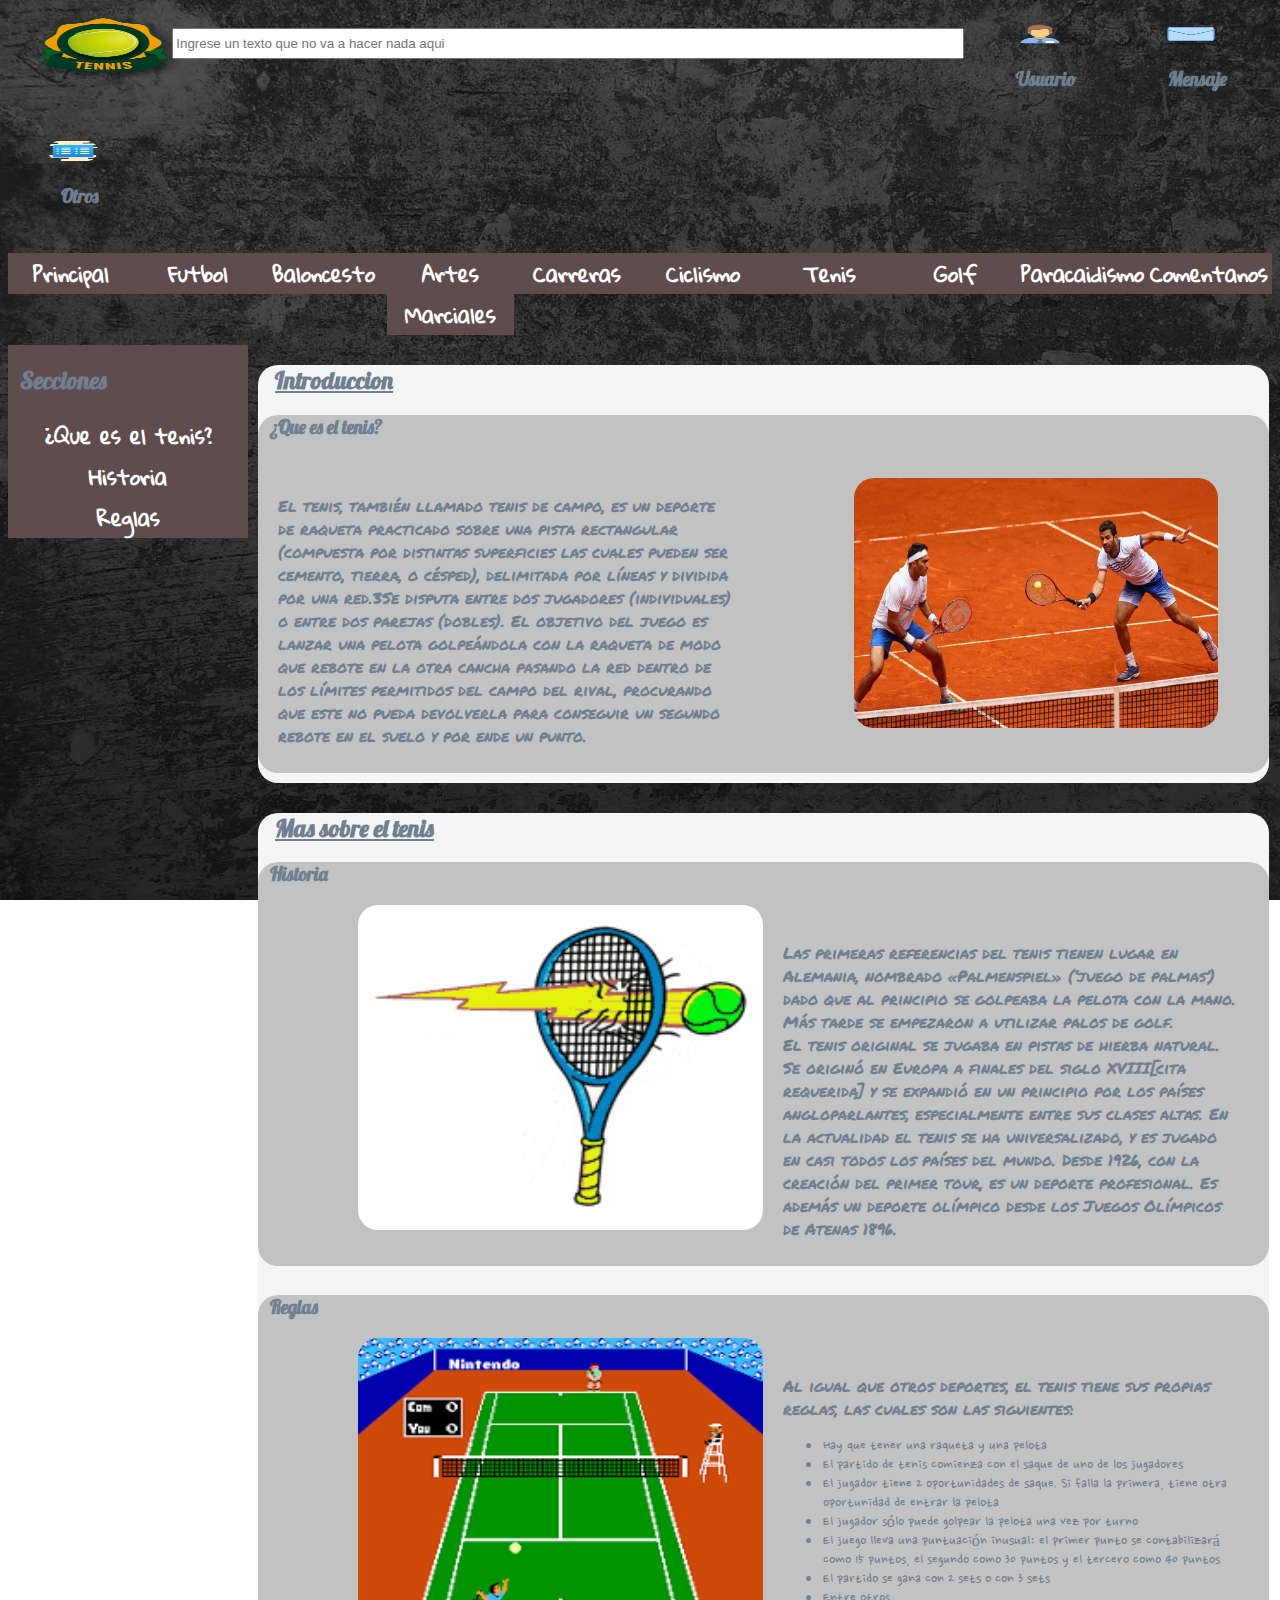
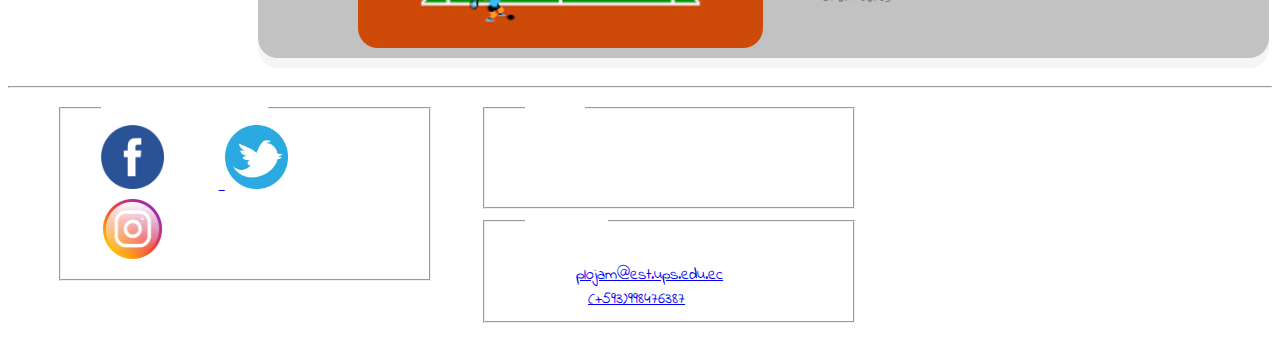
<file: paginasHTML/tenis.html>
<!DOCTYPE html>
<html lang="es">


<head>

    <title>Tenis</title>
    <link rel="stylesheet" type="text/css" href="../CSS/dosColumnas.css"/>
    <link rel="stylesheet" type="text/css" href="../CSS/formatos.css"/>
    <meta charset="utf-8" />
    
</head>

<body>
    
    <header>
        <a id="por"><img src="../imagenes/tenislogo.png" width="200" height="80" alt="Deportes" /> </a>

        <input type="text" placeholder="Ingrese un texto que no va a hacer nada aqui">
        <blockquote class="icono">
            <img src="../imagenes/usuario2.png" width="50" height="20" alt="iconoUsuario">
            <h3>Usuario</h3>
        </blockquote>
        <blockquote class="icono">
            <img src="../imagenes/mensaje2.png" width="50" height="20" alt="iconoMensaje">
            <h3>Mensaje</h3>
        </blockquote>
        <blockquote class="icono">
            <img src="../imagenes/mas2.png" width="50" height="20" alt="iconoMas">
            <h3>Otros</h3>
        </blockquote>

        <div class="separadores"></div>

        <nav class="menu"><a href="index.html">Principal</a></nav>
        <nav class="menu"><a href="futbol.html">Futbol</a></nav>
        <nav class="menu"><a href="baloncesto.html">Baloncesto</a></nav>
        <nav class="menu"><a href="artesMarciales.html">Artes Marciales</a></nav>
        <nav class="menu"><a href="carreras.html">Carreras</a></nav>
        <nav class="menu"><a href="ciclismo.html">Ciclismo</a></nav>
        <nav class="menu"><a href="tenis.html">Tenis</a></nav>
        <nav class="menu"><a href="golf.html">Golf</a></nav>
        <nav class="menu"><a href="paracaidismo.html">Paracaidismo</a></nav>
        <nav class="menu"><a href="formulario.html">Comentanos</a></nav>
    </header>

    <div class="separadores"></div>

    <aside id="izq">
        <h2>Secciones</h2>
        <nav class="vinculo"><a href="#que">¿Que es el tenis?</a></nav>
        <nav class="vinculo"><a href="#historia">Historia</a></nav>
        <nav class="vinculo"><a href="#reglas">Reglas</a></nav>
    </aside>

    <aside id="der">
        <section>
            <h2>&nbsp;<u>Introduccion</u></h2>
            <article id="que">
                <h3>¿Que es el tenis?</h3>
                <aside>
                    <p>
                        El tenis, también llamado tenis de campo,​ es un deporte de raqueta practicado sobre una pista rectangular (compuesta por distintas superficies las cuales pueden ser cemento, 
                        tierra, o césped), delimitada por líneas y dividida por una red.3Se disputa entre dos jugadores (individuales) o entre dos parejas (dobles). El objetivo del juego es lanzar una 
                        pelota golpeándola con la raqueta de modo que rebote en la otra cancha pasando la red dentro de los límites permitidos del campo del rival, procurando que este no pueda 
                        devolverla para conseguir un segundo rebote en el suelo y por ende un punto.
                    </p>
                </aside>
                
                <aside>
                    <img class="ita" src="../imagenes/tenis.jpg" width="400" height="250" alt="tenis" />
                </aside>
                <div class="separadores"></div>
            </article>
            <div class="separadores"></div>
        </section>
        <div class="separadores"></div>
        <section>
            <h2>&nbsp;<u>Mas sobre el tenis</u></h2>
            <article id="historia">
                <h3>Historia</h3>
                <img src="../imagenes/tenisra.gif" width="400" height="325" alt="tenis" />
                
                <aside>
                    <p>
                        Las primeras referencias del tenis tienen lugar en Alemania, nombrado «Palmenspiel» (‘juego de palmas’) dado que al principio se golpeaba la pelota con la mano. Más tarde 
                        se empezaron a utilizar palos de golf.
                        <br />
                        El tenis original se jugaba en pistas de hierba natural.
                        <br />
                        Se originó en Europa a finales del siglo XVIII[cita requerida] y se expandió en un principio por los países angloparlantes, especialmente entre sus clases altas. En la 
                        actualidad el tenis se ha universalizado, y es jugado en casi todos los países del mundo. Desde 1926, con la creación del primer tour, es un deporte profesional. Es además 
                        un deporte olímpico desde los Juegos Olímpicos de Atenas 1896.
                    </p>
                </aside>
                <div class="separadores"></div>
            </article>
            <div class="separadores"></div>
            <article id="reglas">
                <h3>Reglas</h3>
                <img src="../imagenes/tenisreglas.png" width="400" height="310" alt="tenis" />
                
                <aside>
                    <p>
                        Al igual que otros deportes, el tenis tiene sus propias reglas, las cuales son las siguientes:
                    </p>
                    <ul>
                        <li>Hay que tener una raqueta y una pelota</li>
                        <li>El partido de tenis comienza con el saque de uno de los jugadores</li>
                        <li>El jugador tiene 2 oportunidades de saque. Si falla la primera, tiene otra oportunidad de entrar la pelota</li>
                        <li>El jugador sólo puede golpear la pelota una vez por turno</li>
                        <li>El juego lleva una puntuación inusual: el primer punto se contabilizará como 15 puntos, el segundo como 30 puntos y el tercero como 40 puntos</li>
                        <li>El partido se gana con 2 sets o con 3 sets</li>
                        <li>Entre otros</li>
                    </ul>
                </aside>
                <div class="separadores"></div>
            </article>
            <div class="separadores"></div>
        </section>
    </aside>

    <div class="separadores"></div>

    <footer>
        <hr>
        <fieldset>
            <legend>Nuestras redes sociales</legend>
            <a href="https://www.facebook.com/profile"><img src="../imagenes/faceLogo.png" width="50" height="20" alt="Fcebook Logo" /> </a>
            
            <a href="https://www.twitter.com"><img src="../imagenes/twitterLogo.png" width="50" height="20" alt="Twitter Logo" /> </a>
        
            <a href="https://www.instagram.com"><img src="../imagenes/instaLogo.png" width="50" height="20" alt="Instagram Logo" /> </a>
            
        </fieldset>
        <fieldset>
            <legend>Intitucion</legend>
            <span>
                Nombre: Universidad Politecnica Salesiana
                <br />
                Sede: Cuenca
                <br />
                Periodo: 56
            </span>
        </fieldset>
        <fieldset>
            <legend>Contactanos</legend>
            <span>
                Nombre: Pablo Esteban Loja Morocho
                <br />
                Correo: <a href="mailto:plojam@est.ups.edu.ec">plojam@est.ups.edu.ec</a>
                <br />
                Telefono: <a href="tel:+1998476387">(+593)998476387</a>
            </span>
        </fieldset>
        <div class="separadores"></div>
        
        <span id="derechos">&#8226;©Todos los derechos reservados&#8226;</span>
        
     </footer>

</body>

</html>
</file>
<file: CSS/formatos.css>
@font-face{
    font-family: fmenu;
    src: url("../fuentes/GloriaHallelujah-Regular.ttf");
}

@font-face{
    font-family: ftitulo;
    src: url("../fuentes/Lobster-Regular.ttf");
}

@font-face{
    font-family: ftexto;
    src: url("../fuentes/PermanentMarker-Regular.ttf");
}

@font-face{
    font-family: fpie;
    src: url("../fuentes/IndieFlower-Regular.ttf");
}

@font-face{
    font-family: flistas;
    src: url("../fuentes/NanumPenScript-Regular.ttf");
}

body{
    background-attachment: fixed;
    background-size: cover;
    background-image: url(../imagenes/wall.jpg);
}

header img{
    border-radius: 20px;
}

header a#por{
    width: 13%;
    float: left;
}

header .icono{
    width: max-content;
    float: left;
    text-align: center;
}

nav.menu a{
    font-family: fmenu;
    text-decoration: none;
    font-size: 20px;
    font-weight: bold;
    color: white;
}

nav.menu{
    height: max-content;
    width: 10%;
    float: left;
    text-align: center;
    background-color: rgb(95, 77, 77);
}

nav.menu:hover{
    background-color: rgb(126, 37, 37);
}

header input{
    width: 62%;
    height: 25px;
    float: left;
    margin-top: 20px;
}

h1,h2,h3{
    padding-left: 12px;
    font-family: ftitulo;
    color: slategray;
}

p{
    font-family: ftexto;
    color: slategray;
}

ul{
    font-family: flistas;
    color: slategray;
}


nav.vinculo a{
    font-family: fmenu;
    text-decoration: none;
    font-size: 20px;
    font-weight: bold;
    color: white;
}

nav.vinculo{
    height: max-content;
    text-align: center;
    background-color: rgb(95, 77, 77);
}

nav.vinculo:hover{
    background-color: rgb(126, 37, 37);
}

.mitad{
    text-align: center;
}

section{
    background-color: #F5F5F5;
    border-radius: 20px;
}

article{
    background-color: #C2C2C2;
    border-radius: 20px;
}

div.separadores{
    width: 99%;
    height: 10px;
    clear: both;
}

footer{
    font-family: fpie;
    color: white;
}

footer img{
    width: 20%;
    margin-right: 55px;
    height: 64px;
}

fieldset{
    margin-left: 4%;
    width: 25%;
    float: left;
    padding-left: 40px;
}

span#derechos{
    float: right;
}
</file>
<file: CSS/index.css>
section blockquote {
    text-align: center;
    width: 35%;
    float: left;
}

section aside{
    text-align: center;
    width: 59%;
    float: left;
}

.dep{
    margin-left: 4%;
    float: left;
}

article#cita *{
    float: left;
}
article#cita{
    margin-left: 20%;
}

.exponentes{
    margin-left: 16%;
    float: left;
    text-align: center;
}
input.btn{
    margin-bottom: 10px;
}

img{
    border-radius: 20px;
}

section,article{
    margin: auto 50px;
}
</file>
<file: CSS/dosColumnas.css>
aside#izq{
    width: 19%;
    float: left;
    background-color: rgb(95, 77, 77);
}

aside#der{
    padding-left: 10px;
    width: 80%;
    float: left;
}


article img,article video, article iframe{
    margin-left: 100px;
    border-radius: 20px;
    width: 40%;
    float: left;
}

.ita{
    width: 80% !important;
    float: none !important;
}

article aside{
    padding-top: 2%;
    padding-left: 2%;
    width: 45%;
    float: left;
}
</file>
<file: CSS/formulario.css>
@font-face{
    font-family: fformulario;
    src: url("../fuentes/PermanentMarker-Regular.ttf");
}



section{
    font-family: fformulario;
    color: slategray;
    background-color: transparent !important;
}

form label{
    display: block;
    font-weight: bold;
}

form input:focus{
    background-color: #C2C2C2;
}

input{
    color: slategray;
    border-radius: 4px;
    margin-bottom: 10px;
    margin-right: 15px;
    display: block;
}

input[type=button]{
    margin-left: 260px;
}

textarea{
    color: slategray;
    width: 378px;
    height: 150px;
    border-radius: 4px;
    resize: none;
}

form textarea:focus{
    background-color: #C2C2C2;
}

aside{
    margin-left: 38%;
}
</file>
